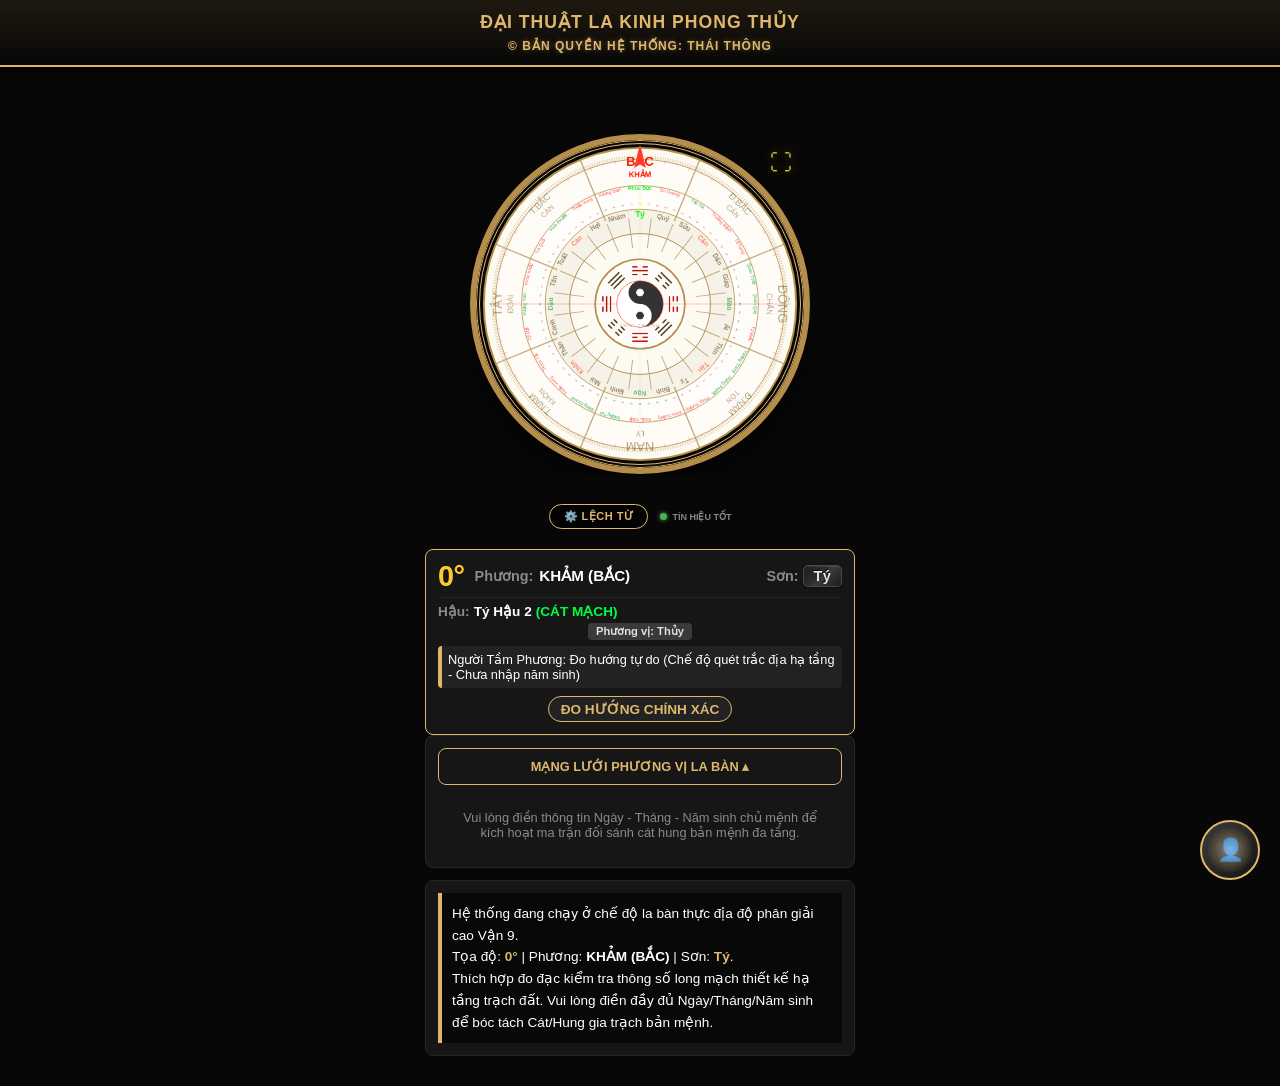
<file: index.html>
<!DOCTYPE html>
<html lang="vi">
<head>
  <meta charset="UTF-8">
  <meta name="viewport" content="width=device-width, initial-scale=1.0, maximum-scale=1.0, user-scalable=no">
  <title>Đại Thuật La Kinh Phong Thủy Tối Thượng - Thái Thông</title>
  <link rel="stylesheet" href="style.css">
  <!-- 1. ĐÂY LÀ DÒNG QUYẾT ĐỊNH: Nhuộm màu vàng cát cho cả Chrome (Android) và Safari (iOS) -->
  <meta name="theme-color" content="#dfb76c">
  <!-- Cấu hình hỗ trợ Web App -->
  <meta name="mobile-web-app-capable" content="yes">
  <meta name="apple-mobile-web-app-capable" content="yes">  
  <!-- 2. SỬA THÀNH DEFAULT: Để nội dung app nằm dưới thanh pin/giờ, hiển thị đúng màu theme-color -->
  <meta name="apple-mobile-web-app-status-bar-style" content="default">  
  <meta name="apple-mobile-web-app-title" content="La Bàn PT">
  <link rel="apple-touch-icon" href="icon-192.png">
</head>
<body>
<div class="header">
    <h1>ĐẠI THUẬT LA KINH PHONG THỦY</h1>
    <div class="header-copyright">&copy; BẢN QUYỀN HỆ THỐNG: THÁI THÔNG</div>
<div id="update-popup" style="display: none; position: fixed; top: 0; left: 0; width: 100%; height: 100%; background: rgba(0,0,0,0.7); z-index: 999999; justify-content: center; align-items: center;">
    <div style="background: #1a1a1a; padding: 25px; border-radius: 15px; text-align: center; color: #fff; width: 80%; max-width: 300px; border: 1px solid #dfb76c;">
        <div style="font-size: 40px; margin-bottom: 10px;">🚀</div>
        <h3 style="margin: 0 0 10px 0; color: #dfb76c;">Đã cập nhật bản mới!</h3>
        <p style="font-size: 0.9rem; color: #ccc;">Hệ thống vừa được nâng cấp để chạy mượt mà hơn.</p>
        <button onclick="window.location.reload()" style="background: #dfb76c; border: none; padding: 10px 20px; border-radius: 8px; font-weight: bold; cursor: pointer; margin-top: 15px; width: 100%;">TẢI LẠI NGAY</button>
    </div>
</div></div>
    <!-- Nút Cài Đặt PWA - Floating Action Button (Thẩm mỹ cao) -->
<button id="btn-install-pwa" class="pwa-fab-btn">
    <span class="pwa-fab-icon">📲</span>
    <span class="pwa-fab-text">Cài App</span>
</button>
<button id="btn-tong-luan" class="luangiai-fab-btn" onclick="toggleTongLuan()">
    <span class="pwa-fab-icon">🎯</span>
    <span class="pwa-fab-text">Luận Giải</span>
</button>
</div></div></div>
<div id="tongLuanOverlay" class="modal-overlay">
    <div class="luangiai-modal">
        <div id="tongLuanContent">
            </div>
        <button class="btn-close-modal" onclick="event.stopPropagation(); toggleTongLuan();">ĐÃ HIỂU MẬT PHÁP</button>
    </div>
</div>
<!-- CHỈ THAY THẾ ĐOẠN ĐẦU NÀY -->
<div id="mainPanelWrapper" class="initial-hidden" style="position: relative; border: 1px solid #333; background: #161616; padding: 15px; border-radius: 12px; margin: 10px auto; width: 90%; max-width: 500px;">
    
    <!-- Đổi onclick thành hàm mới smoothTogglePanelV9() và thêm hiệu ứng xoay mượt cho mũi tên -->
    <div id="toggleArrow" onclick="toggleMainPanelV10()" 
         style="position: absolute; bottom: 10px; left: 15px; cursor: pointer; color: #dfb76c; font-size: 16px; font-weight: bold; z-index: 100; padding: 5px; transition: transform 0.25s ease;">
        ▼
    </div>

    <div id="panelContent">

 <!-- Phần nhập liệu -->
<div class="user-input-panel">

    <!-- Hàng 1: Họ tên + Giới tính -->
    <div class="form-row">
        <div class="form-group" style="flex: 1.2;">
            <label>Họ tên chủ mệnh:</label>
            <input type="text" id="userName" value="Người Tầm Phương"
                   onfocus="if(this.value==='Người Tầm Phương') { this.value=''; this.style.color='#fff'; }"
                   onblur="if(this.value.trim()==='') { this.value='Người Tầm Phương'; this.style.color='#aaa'; }"
                   oninput="if(typeof debounceRecalculate==='function'){debounceRecalculate();}else{recalculateFate();}">
        </div>
        
<div class="form-group" style="flex: 0.8;">
    <label>Giới tính:</label>
    <div class="gender-toggle">
        <div id="gender-male" class="gender-option active" onclick="selectGender('male')">
          🧑‍ Nam Mạng
        </div>
        <div id="gender-female" class="gender-option" onclick="selectGender('female')">
            👩 Nữ Mạng
        </div>
    </div>
    <input type="hidden" id="gender" value="male">
</div></div>

    <!-- Hàng 2: Ngày tháng năm sinh -->
    <div class="form-row">
        <div class="form-group">
            <label>Ngày tháng năm sinh (Dương lịch):</label>
            <div class="date-input-container">
                <input type="text" id="birthDay" placeholder="DD" maxlength="2" inputmode="numeric" 
                       oninput="handleDateInput(this, 'birthMonth')" style="text-align: center;">
                <input type="text" id="birthMonth" placeholder="MM" maxlength="2" inputmode="numeric" 
                       oninput="handleDateInput(this, 'birthYear')" style="text-align: center;">
                <input type="text" id="birthYear" placeholder="YYYY" maxlength="4" inputmode="numeric" 
                       oninput="handleDateInput(this, null)" style="text-align: center;">
            </div>
        </div>
    </div>
<!-- Hàng 3: Năm Khảo Sát Thời Không -->
<div class="form-row" style="margin-top: 10px;">
    <div class="form-group" style="width: 100%;">
        <label style="color: #30d158; font-weight: bold;">Năm xem La bàn / Niên hạn:</label>
        <input type="text" id="surveyYear" placeholder="Để trống tự động lấy năm hiện hành" maxlength="4" inputmode="numeric"
               oninput="handleYearInput(this)"
               onkeydown="if(event.key === 'Enter') { this.blur(); }"
               onblur="this.blur()"
               style="text-align: center; background: #222; color: #30d158; border: 1px solid #30d158; padding: 10px; border-radius: 8px; width: 100%; box-sizing: border-box; font-size: 0.8rem; font-weight: bold; letter-spacing: 1px;">
    </div>
</div>
    <!-- Mục đích tầm phương vị -->
    <div class="form-group" style="margin-bottom: 12px;">
        <label style="display: block; font-size: 0.85rem; color: var(--gold); margin-bottom: 5px; font-weight: bold;">
            Mục đích tầm phương vị:
        </label>
        <div onclick="showPurposeModal()" class="purpose-btn" id="purpose-display">
            <span id="purpose-selected-text">-- Chọn mục đích tầm phương vị --</span>
            <span style="color:var(--gold); font-size:1.1rem;">›</span>
        </div>
        <input type="hidden" id="purpose" value="">
    </div>

    <!-- Nút hành động -->
    <div class="btn-action-row">
        <button class="btn-main" onclick="saveCurrentMember()">Lưu Tuổi</button>
        <button class="btn-reset" id="btnReset" onclick="clearAllData()">Làm mới</button>
    </div>
</div>
<!-- Saved list - Phiên bản nâng cấp -->
<div class="saved-list-panel" id="savedPanel" style="display: none; margin-top: 15px;">    
    <div class="saved-container" id="savedContainer"
         style="max-height: 380px; overflow-y: auto; padding-right: 8px;
                scrollbar-width: thin; scrollbar-color: #dfb76c #333;">
    </div>
    
    <!-- Thông báo khi trống -->
    <div id="emptySavedMessage" style="text-align: center; padding: 40px 20px; color: #666; display: none;">
        <p style="font-size: 1.4rem; margin-bottom: 8px;">📭</p>
        <p>Chưa có tuổi nào được lưu</p>
        <small style="color: #888;">Nhấn "Lưu Tuổi" để thêm vào danh sách</small>
    </div>
</div>

<!-- ICON CẨM NANG + ỦNG HỘ -->
<!-- Thay class và style để ép cứng trên 1 hàng duy nhất -->
<div class="button-row">    
    <div id="openGuideBtn" class="lk-guide-trigger-icon">
        🧭 Cẩm Nang
    </div>
    <div id="openScienceBtn" class="lk-guide-trigger-icon">
        🧬 Khoa Học
    </div>    
    <div id="openDonateBtn" class="lk-guide-trigger-icon">
        ❤️ Ủng hộ
    </div>
</div></div></div>
<!-- ====================== MODAL CẨM NANG ====================== -->
<div id="guideModal" class="lk-guide-modal">
    <div class="lk-guide-modal-content">
        <div class="lk-guide-modal-header">
            <h2 class="lk-guide-modal-title">🧭 CẨM NANG LA BÀN ĐA TẦNG</h2>
            <span class="lk-guide-close-btn" id="closeGuideBtn">&times;</span>
        </div>
        <div class="lk-guide-modal-body">
            <p class="lk-guide-intro">Chào mừng bạn đến với <strong>La Bàn Phong Thủy Đa Tầng</strong>. Khác với la bàn thông thường chỉ xem 8 hướng cơ bản, hệ thống này chia nhỏ không gian đến từng lớp cắt vi mô 5° kết hợp Bát Trạch, Thần Sát và Thời vận để tính toán độ chính xác tuyệt đối cho từng cá nhân.</p>

            <!-- PHẦN 1 -->
            <div class="lk-guide-card">
                <div class="lk-guide-card-title">👤 PHẦN 1: THÔNG TIN CHỦ MỆNH & MỤC ĐÍCH</div>
                <ul>
                    <li><strong>Ngày sinh & Giới tính:</strong> Ứng dụng dùng ngày Dương lịch để tự động quy đổi ra <strong>Năm Âm lịch (Can Chi) theo Lập Xuân</strong> để lập lá số Bát Trạch. <br><small><i>Ví dụ: Sinh ngày 22/01/1984 (chưa qua Lập Xuân), hệ thống sẽ tính bạn thuộc tuổi Quý Hợi 1983.</i></small></li>
                    <li><strong>Mục đích tầm phương vị:</strong> Cực kỳ quan trọng! Tùy vào việc chọn xây vị trí cát lành như "Bàn Thờ", "Giường Ngủ" hay uế tạp như "Bể Phốt / Nhà Vệ Sinh", hệ thống sẽ <strong>tự động đảo ngược thuật toán tính điểm</strong> để phù hợp thiết kế.</li>
                </ul>
            </div>

            <!-- PHẦN 2 -->
            <div class="lk-guide-card">
                <div class="lk-guide-card-title">🎯 PHẦN 2: GIẢI MÃ 4 VÒNG LA BÀN ĐA TẦNG</div>
                <p>Mặt la bàn mô phỏng cấu trúc thu nhỏ của một chiếc La bàn Phong thủy chuyên nghiệp từ ngoài vào trong:</p>
                <div class="lk-guide-badge-list">
                    <p>🔹 <strong>Vòng 8 Hướng (Bát Trạch):</strong> Bắc (Khảm), Nam (Ly)... chia vòng tròn thành 8 hướng lớn (Mỗi hướng 45°).</p>
                    <p>🔹 <strong>Vòng 24 Sơn:</strong> Mỗi hướng lớn chia làm 3 Sơn nhỏ (Mỗi Sơn 15°: Tý, Quý, Sửu, Cấn...) giúp định vị chi tiết phương vị.</p>
                    <p>🔹 <strong>Vòng 24 Thần Sát (Minh Châu):</strong> Cảnh báo cát hung mang tính "Sự kiện" (Phúc Đức, Ôn Hoàng, Tấn Tài...). Quay vào Ôn Hoàng dễ sinh bệnh tật, quay vào Tấn Tài dễ phát lộc.</p>
                    <p>🔹 <strong>Vòng 72 Hậu (Xuyên Sơn 72 Long):</strong> Tầng vi mô nhất! Mỗi Sơn (15°) chia làm 3 Hậu (Mỗi Hậu chỉ 5°: N1, N2, T1...). Giúp lọc chính xác tia năng lượng tốt hay mang sát khí để tránh hướng kim la bàn vào đó.</p>
                </div>
            </div>

            <!-- PHẦN 3 -->
            <div class="lk-guide-card">
                <div class="lk-guide-card-title">📊 PHẦN 3: ĐỌC HIỂU THÔNG SỐ HIỆN TẠI (GIỮA MÀN HÌNH)</div>
                <p>Khi bạn cầm điện thoại xoay trên thực địa, thông số sẽ nhảy liên tục theo thời gian thực:</p>
                <ul>
                    <li><strong>⚙️ Lệch Từ & Tín hiệu:</strong> Tự động bù trừ "Độ lệch từ thiên" (giữa Bắc từ trường và Bắc địa lý). Hãy đảm bảo "Tín hiệu tốt" (Tránh xa nam châm, kim loại).</li>
                    <li><strong>Độ số hiện tại:</strong> Ví dụ: <code>0° - Phương KHẢM (BẮC) - Sơn Tý</code>.</li>
                    <li><strong>72 Hậu:</strong> Ví dụ: <code>Tý Hậu 2 <span class="g-txt-green" style="color: #4caf50; font-weight:bold;">🟢 (Đại Cát)</span></code>. Báo hiệu hướng điện thoại đang chỉ vào cung 5 độ cực kỳ tốt lành.</li>
                    <li><strong>Phân tích Mệnh & Cung Phi:</strong> Đối chiếu "Bản Mệnh" (Ví dụ: Thổ) với "Hành của Phương Vị" (Ví dụ: Thủy) xem sinh khắc, kết hợp cùng Sao Cửu Tinh của năm để tính cát hung.</li>
                </ul>
            </div>

            <!-- PHẦN 4 -->
            <div class="lk-guide-cardHighlight">
                <div class="lk-guide-card-title" style="color: #ff3b30 !important;">🏆 PHẦN 4: DANH SÁCH GỢI Ý & LOGIC CHẤM ĐIỂM SỐ (PT)</div>
                <p>Đây là trái tim của hệ thống, tổng hợp hàng triệu phép tính để xếp hạng hướng tốt nhất ở trên cùng.</p>
                
                <div class="lk-guide-qa">
                    <strong style="color: #ff3b30;">❓ Tại sao có sự "ngược đời" giữa Điểm số (pt) và Chấm màu (🔴/🟢)?</strong>
                    <p>Có lúc bạn sẽ thấy: <span class="lk-guide-tag-red">ĐÔNG NAM ➔ 98pt 🔴</span> và <span class="lk-guide-tag-green">TÂY ➔ 23pt 🟢</span>. Đừng hoang mang, đây là sự thông minh của thuật toán:</p>
                    <ul>
                        <li><strong>Dấu Chấm (🔴/🟢):</strong> Đại diện cho bản chất gốc của vùng đất (🟢 Xanh là Đất Tốt như Sinh Khí, Diên Niên; 🔴 Đỏ là Đất Xấu như Tuyệt Mệnh, Ngũ Quỷ).</li>
                        <li><strong>Điểm số (pt):</strong> Thể hiện mức độ phù hợp với <strong>MỤC ĐÍCH</strong> của bạn!</li>
                    </ul>
                    <p>👉 <strong>Ví dụ bạn đặt Hầm Cầu / Bể Phốt / Nhà Vệ Sinh:</strong> Phong thủy bắt buộc <i>"Đồ dơ bẩn phải đặt ở chỗ Xấu để lấy độc trị độc"</i>. Do đó, cung Đông Nam (Đất Xấu 🔴) lại là nơi hoàn hảo nhất ➔ Hệ thống thưởng điểm lên <strong>98pt</strong> và gắn mác 👑 <b>TỌA HUNG TRẤN SÁT (ĐẮC VỊ)</b>.</p>
                    <p>Ngược lại, nếu đem đặt vào cung Tây (Đất Tốt 🟢), nó sẽ làm ô uế đất lành ➔ Hệ thống phạt điểm xuống còn <strong>23pt</strong> và cảnh báo ⚠️ <b>SAI VỊ: TỌA CÁT TIÊU HAO</b>.</p>
                    <p><strong>Tóm lại:</strong> Chỉ cần nhìn vào Điểm Số (pt). Điểm càng cao, chứng tỏ bạn đang đặt đúng đồ vật vào đúng chỗ!</p>
                </div>
                <p style="margin-top: 10px; font-size: 0.9rem;">📊 <strong>Phân Tích Sơn (Ví dụ: Thìn 35% • Tốn 33% • Tỵ 32%):</strong> Tỷ lệ % giúp bạn biết nên xoay la bàn lệch về Sơn nào trong hướng lớn để đón khí an toàn nhất.</p>
            </div>

<!-- PHẦN 5: BỘ NÃO THUẬT TOÁN ĐA TẦNG -->
<div class="lk-guide-card" style="border-left: 4px solid #00f2c9 !important; background: #1a1a1b !important;">
    <div class="lk-guide-card-title" style="color: #00f2c9 !important;">🧠 THUẬT TOÁN ĐIỂM TỔNG HỢP (PT)</div>    
    <p>Thuật toán vận hành như một <strong>Hệ thống Nhất Thể Đa Tầng lọc khí trường qua 3 màng lọc toán pháp từ Vĩ mô đến Vi cục (Bát Trạch 45° ➔ 24 Sơn 15° ➔ 72 Hậu 5°)</strong>. Hệ thống không chỉ đo đạc đại thể mà còn thẩm thấu từng rung động vi mô của long mạch thông qua các tầng số học phong thủy chuyên sâu:</p>
        
    <div class="lk-guide-formula">
        <div class="formula-title">THUẬT TOÁN TÍNH ĐIỂM TỔNG HỢP ĐA TẦNG (TỐI ƯU TOÀN DIỆN VẬN 9)</div>
        
        <div style="font-family: monospace; font-size: 1.1rem; text-align: center; padding: 15px; background: rgba(223, 183, 108, 0.1); border: 1px solid #dfb76c; border-radius: 8px; margin: 20px 0;">
            PT = [ ( BT<sub>Gốc</sub> + ΔH<sub>72</sub> ) x K<sub>Van</sub> - ΣΨ<sub>Sat</sub> ] x Γ<sub>Khai</sub>
        </div>

        <ul style="padding-left: 20px; line-height: 1.8; color: #e0e0e0;">
            <li><strong>BT<sub>Gốc</sub> (Điểm nền Đại cục & Trung cục):</strong> Trích xuất linh hoạt trực tiếp từ bản đồ 192 cặp tương tác giữa Mệnh Cung Phi và 24 Sơn vị (15°) trong Ma trận Bát Trạch Minh Châu.</li>
            <li><strong>ΔH<sub>72</sub> (Biên độ Mạch khí 72 Hậu):</strong> Tầng vi cục quản lý biên độ khí trường chính xác đến từng bước nhảy 5° (Ví dụ: Sự khác biệt từ mốc 95 điểm của Tý Hậu 1 sang mốc 45 điểm suy khí của Quý Hậu 1).</li>
            <li><strong>K<sub>Van</sub> (Trọng số Vận Tinh Huyền Không):</strong> Đòn bẩy thời vận dịch chuyển động bám sát Niên độ khảo sát, kích hoạt xung lực vượng khí tối đa cho đương vận Vận 9 (2024 - 2043).</li>
            <li><strong>ΣΨ<sub>Sat</sub> (Thần sát Lưu niên):</strong> Khấu trừ năng lượng chướng khí từ Ngũ Hoàng Đại Sát (trừ 28đ) và Thái Tuế đáo hướng (trừ 18đ) hàng năm (Hệ thống chỉ áp dụng hình phạt đối với Cát Cục nạp khí).</li>
            <li><strong>Γ<sub>Khai</sub> (Hệ số Thông Khí Khai Môn):</strong> "Vũ khí bí mật" - Tự động nhân hiệu ứng đòn bẩy phát triển 1.15 (tăng 15% năng lực nạp cát) khi các cấu trúc hạ tầng mở hướng (Cửa chính, Cổng) đặt đắc cách vào Sơn vị vượng khí.</li>
        </ul>

        <!-- ĐOẠN BỌC CHUYÊN SÂU ĐƯỢC THÊM VÀO ĐY ĐỂ TẠO ĐỘ TINH TẾ VÀ GỌN GÀNG -->
        <details style="margin: 15px 0; background: rgba(255, 255, 255, 0.03); border: 1px dashed rgba(0, 242, 201, 0.3); border-radius: 6px; padding: 10px;">
            <summary style="color: #00f2c9; font-weight: bold; cursor: pointer; outline: none; user-select: none;">
                🔍 Nghiên cứu chuyên sâu: Bản thể logic cốt tủy (Gốc vs Ngọn)
            </summary>
            <div style="margin-top: 12px; color: #d0d0d0; font-size: 0.95rem; line-height: 1.7; padding-left: 5px;">
                <p>Để vận hành thuật toán chính tông, toàn bộ phương trình toán học trên được phân định rạch ròi thành hai trục triết lý: <strong>Bất Biến (Gốc)</strong> và <strong>Khả Biến (Ngọn)</strong>.</p>
                
                <p style="margin-bottom: 5px;"><strong style="color: #dfb76c;">1. SIÊU GỐC NỀN TẢNG (Hòa hợp Nhân - Địa bất biến):</strong></p>
                <p style="margin-top: 0; padding-left: 15px;">Nằm trọn vẹn trong cụm ngoặc đơn <code>(BT<sub>Gốc</sub> + ΔH<sub>72</sub>)</code>. Đây là xương sống định hình khung điểm, kết hợp giữa <strong>Nhân mệnh</strong> (Ngày sinh Chu Mệnh tra ma trận 24 Sơn vị) và <strong>Địa mạch ngầm</strong> (Khí trường thấu địa 72 Hậu). Long mạch tốt sẽ gia cố sơn vượng, gặp trục Không Vong của địa mạch sẽ bẻ gãy điểm nền. Nếu không thiết lập được cụm Siêu Gốc này, mọi phép tính bọc ngoài đều vô giá trị.</p>
                
                <p style="margin-bottom: 5px;"><strong style="color: #00f2c9;">2. PHẦN NGỌN BIẾN THIÊN (Thiên thời, Thực địa & Công năng):</strong></p>
                <p style="margin-top: 0; padding-left: 15px;">Là các hệ số điều tiết chuyển động bên ngoài vòng ngoặc. <code>K<sub>Van</sub></code> đại diện cho dòng chảy <strong>Thiên khí</strong> theo thời gian (dịch chuyển tổng điểm theo từng vận); <code>ΣΨ<sub>Sat</sub></code> đại diện cho <strong>Địa thế thực tế</strong> (khấu trừ trực tiếp từ các lỗi sát khí ngoại cảnh); và <code>Γ<sub>Khai</sub></code> đại diện cho <strong>Ứng dụng công năng</strong> (nhân chuỗi vượng khí dựa theo cách con người phân phòng, mở hướng).</p>
                
                <div style="text-align: center; background: rgba(0,0,0,0.3); padding: 10px; border-radius: 6px; font-family: monospace; font-size: 0.85rem; border: 1px solid rgba(223, 183, 108, 0.2);">
                    [Mệnh × 24 Sơn] + [Mạch 72 Hậu] ➔ <span style="color:#dfb76c;">SIÊU GỐC CỐ ĐỊNH</span><br>
                    ⬇️<br>
                    × [Thiên Thời (K<sub>Van</sub>)] − [Địa Thế (ΣΨ<sub>Sat</sub>)] × [Công Năng (Γ<sub>Khai</sub>)] ➔ <span style="color:#00f2c9;">NGỌN BIẾN THIÊN</span>
                </div>
            </div>
        </details>

        <div style="margin-top: 15px; padding: 15px; background: rgba(0, 242, 201, 0.05); border-radius: 8px;">
            <small style="color: #00f2c9;">💡 Logic cốt lõi - Đảo chuyển Âm Dương (Tọa Hung Trấn Sát):</small><br>
            Hệ thống tự động nhận diện bản chất công năng hạ tầng. Đối với các khu vực uế tạp (Bếp, WC, Bể phốt, Nhà kho, Thùng rác), khi đặt đè đúng vào cung Hung Bát Trạch, điểm số sẽ tự động **Nghịch Đảo** để tôn vinh sự Đắc cách (Dùng hung trấn hung - Lấy độc trị độc). Biên độ biến thiên của 72 Hậu cũng được đảo dấu tương ứng để tối ưu hóa việc tiêu trừ tà khí.
        </div>
    </div>

    <p>Nó giống như quy trình tầm sư lập cực thực địa của bậc thầy địa lý: Không chỉ nhìn hình thế đại thể bên ngoài (Bát Trạch 45°) mà phải soi xét từng thớ đất để phân định ranh giới khí (24 Sơn 15°), lắng nghe hơi thở thấu địa của mạch khí (72 Hậu 5°) rồi mới định đoạt cát hung. Quy trình quét qua 3 màng lọc nghiêm ngặt:</p>
        
    <ul class="lk-guide-steps-list" style="color: #e0e0e0; line-height: 1.8;">
        <li>
            <strong>Màng lọc 1 - Bản Thể Địa Khí (Bát Trạch phối Ma trận Minh Châu 15°):</strong>
            Thuật toán bứt phá khỏi các con số tĩnh tù túng. Điểm số xuất phát được trích xuất trực tiếp từ bản đồ tương tác Mệnh x Sơn vị trong hệ thống dữ liệu lõi mà bạn đã xây dựng, đảm bảo giữ vững tính khách quan và bản chất khí trường lâu dài của trạch đất.
        </li>
        <li>
            <strong>Màng lọc 2 - Bộ não Điều Tiết Trấn Sát & Thiên Khí (Thời gian & Mục đích):</strong>
            Giải phóng trục thời gian cho la bàn số, tự động tính toán Vận Tinh dịch chuyển linh hoạt theo từng năm khảo sát thay vì lấy năm tĩnh máy tính. Đồng thời kích hoạt cơ chế đảo chiều mục đích sử dụng: 
            <br>🔸 Hạng mục nạp cát (Cửa, Cổng, Bàn thờ, Giường ngủ) cần đặt cung Cát hướng Cát để đón sinh khí vượng và kích hoạt hệ số thông khí Khai.
            <br>🔸 Hạng mục xả uế (WC, Bể phốt, Thùng rác) cần đặt đè lên cung Hung để đạt cách cục <strong>Tọa Hung Trấn Sát</strong>, nâng tầm điểm số lên mức Đắc cách và bảo vệ mạch điểm không bị phạt trừ bởi Sát tinh lưu niên (lấy độc trị độc).
        </li>
        <li>
            <strong>Màng lọc 3 - Tuyệt Lộ Tử Huyệt & Thần Sát (Không Vong & Thiên Tai):</strong>
            Rà quét các lỗi phong thủy sát phạt nguy hiểm bậc nhất trên đồ hình la bàn:
            <br>🔥 <b>Ngũ Hoàng Đại Sát & Lưu Niên Thần Sát:</b> Quét trục quay thiên văn hàng năm, tự động phạt trừ thẳng 28 điểm nếu hướng nạp cát phạm Ngũ Hoàng, trừ 18 điểm nếu phạm các hung tinh sát khí khác.
            <br>🚫 <b>Đại Không Vong & Tiểu Không Vong:</b> Trục ranh giới tử thần giao thoa hỗn loạn giữa các khí trường đại cục. Nếu tiệm cận luồng khí hỗn loạn của <b>Đại Không Vong</b>, hệ thống kích hoạt chế độ ngắt tối cao, <strong>bẻ gãy toàn bộ cách cục tốt, hạ sập điểm về cố định 12 điểm (Đại Hung)</strong> để phát cảnh báo nguy hiểm. Nếu dính <b>Tiểu Không Vong</b>, mạch khí suy giảm, khấu trừ 22 điểm vào mạch nạp khí.
        </li>
    </ul>
</div>

            <!-- PHẦN 6: VÍ DỤ GIƯỜNG NGỦ -->
            <div class="lk-guide-card">
                <div class="lk-guide-card-title">🛏️ ĐỐI VỚI GIƯỜNG NGỦ: THÊM SƠN VÀ HẬU CÓ THỪA THÃI?</div>
                <p><strong>KHÔNG HỀ THỪA!</strong> Đối với giường ngủ (Sàng vị) hay Bàn thờ, thêm Sơn và Hậu là <strong>TỐI CẦN THIẾT</strong> để tránh hiện tượng <strong>"Tuyệt mệnh trong Sinh khí"</strong>.</p>
                <p>👉 <b>Ví tế thực tế:</b> Một người cung Cấn chọn hướng Tây Nam (Sinh Khí) để đặt đầu giường. Theo Bát Trạch thông thường, góc này là 100 điểm, quá đẹp! Nhưng hướng Tây Nam rộng tới 45°, bao gồm 3 Sơn nhỏ: Mùi - Khôn - Thân.</p>
                <ul>
                    <li>Nếu đặt giường lệch vào <strong>Sơn Mùi:</strong> Dính ngay thần sát <span class="lk-guide-tag-red">Trường Bệnh / Cô Quả</span>. Hậu quả: Ngủ ở hướng Sinh Khí tốt lành nhưng sáng dậy vẫn đau đầu, bóng đè, gia đạo lạnh nhạt.</li>
                    <li>Nếu đặt giường lệch vào <strong>Sơn Thân:</strong> Dính ngay thần sát <span class="lk-guide-tag-green">Quan Quý / Vinh Phước</span>. Hậu quả: Ngủ ngon, tinh thần minh mẫn, công việc thăng tiến vượt bậc.</li>
                </ul>
                <p>💡 <b>Kết luận:</b> Bát Trạch giúp bạn chọn đúng cái Phòng ngủ (Vùng không gian lớn), còn 24 Sơn và 72 Hậu mới là thứ giúp định vị chính xác **tọa độ đặt Gối nằm** để tránh tia sát khí vi mô dưới lòng đất.</p>
            </div>

            <!-- PHẦN 7: PHÂN TÍCH CHUYÊN SÂU -->
            <div class="lk-guide-card">
                <div class="lk-guide-card-title">🔍 PHẦN 5: PHÂN TÍCH CHUYÊN SÂU (DÀNH CHO CHUYÊN GIA)</div>
                <p>Nếu cuộn xuống dưới cùng, hệ thống cung cấp các cảnh báo chiều sâu vĩ mô:</p>
                <ul>
                    <li><strong>Thần Sát Độ Số:</strong> Cảnh báo vi mô. Dù hướng lớn có tốt, nhưng nếu xoay nhầm vào tia "Cô Quả" hay "Tự Diệu", ứng dụng sẽ cảnh báo đỏ để bạn nhích nhẹ điện thoại sang góc khác.</li>
                    <li><strong>Vận Hạn Cửu Tinh:</strong> Cảnh báo nếu hướng nhà năm nay có Sao Xấu (Thái Tuế, Ngũ Hoàng, Nhị Hắc) bay đến kèm cách hóa giải cụ thể (chuông gió, tỳ hưu...).</li>
                    <li><strong>Huyền Không Đại Vận 9 (2024 - 2043):</strong> Cho biết hướng này có hợp với dòng chảy năng lượng vĩ mô của trời đất trong chu kỳ 20 năm hiện tại hay không.</li>
                </ul>
            </div>

            <!-- LỜI KHUYÊN -->
            <div class="lk-guide-card" style="border-left: 4px solid #fac123 !important; background: #2c2514 !important;">
                <div class="lk-guide-card-title" style="color: #fac123 !important;">💡 LỜI KHUYÊN TỪ CHUYÊN GIA</div>
                <ul>
                    <li><strong>Khi chọn hướng Nhà, hướng Cổng (Công trình lớn):</strong> Bắt buộc phải chọn hướng có Điểm Tổng Hợp trên 80pt và ưu tiên Bát Trạch (Chấm màu) phải chuẩn xanh 🟢 để lấy cái Khí tổng thể tốt cho cả nhà.</li>
                    <li><strong>Khi đặt Giường Ngủ, Bàn Thờ, Két Sắt (Vật dụng nhỏ):</strong> Bát Trạch chỉ cần không phạm đại hung, nhưng <strong>Điểm số pt phải thật cao</strong>. Vì vị trí nhỏ cần sự chính xác tuyệt đối của Sơn vị và Thần sát để bảo vệ trường năng lượng trực tiếp khi sử dụng.</li>
                </ul>
            </div>

            <!-- 3 BƯỚC -->
            <div class="lk-guide-card" style="border-left: 4px solid #28a745 !important; background: #142518 !important;">
                <div class="lk-guide-card-title" style="color: #28a745 !important;">📝 3 BƯỚC SỬ DỤNG NHANH CHÓNG</div>
                <ol style="margin: 0; padding-left: 20px; line-height: 1.6;">
                    <li><strong>Khởi tạo:</strong> Nhập đúng năm sinh và Mục đích thiết lập (Bàn thờ, két sắt hay Nhà vệ sinh...).</li>
                    <li><strong>Chọn Hướng Điểm Cao:</strong> Cuộn xuống danh sách, chọn hướng có Điểm số (pt) cao nhất ở trên cùng và bấm vào "Xoay thử".</li>
                    <li><strong>Chốt Tọa Độ:</strong> Cầm điện thoại ra thực địa, xoay người cho kim la bàn khớp với độ số vừa chọn. Kiểm tra dòng "Thần Sát / Hậu" ở giữa màn hình báo Xanh (🟢) là cắm mốc hoàn thành!</li>
                </ol>
        </div>
    </div>
</div></div>
<!-- =========================================================================
     🔮 MODAL ĐẠI LUẬN SỐ MỆNH TOÀN DIỆN & TRẬN ĐỒ XOAY CHUYỂN VẬN MỆNH
     ========================================================================= -->
<div id="donateModal" class="lk-guide-modal" style="display: none;">
    <div class="lk-guide-modal-content" style="max-width: 500px; height: auto; padding: 25px; border: 1px solid rgba(223, 183, 108, 0.3); background: #121212; box-shadow: 0 10px 30px rgba(0,0,0,0.8);">
        
        <div class="lk-guide-modal-header" style="border-bottom: 1px solid rgba(223, 183, 108, 0.2); padding-bottom: 12px;">
            <h2 class="lk-guide-modal-title" style="color: #dfb76c; font-size: 1.1rem; text-align: center; letter-spacing: 1px; width: 100%;">
                🔮 ĐẠI LUẬN SỐ MỆNH TOÀN DIỆN & TRẬN ĐỒ XOAY CHUYỂN VẬN MỆNH </br>(Hợp nhất 16 Đại Thuật: Đông Tây Hợp Bích)
            </h2>
            <span class="lk-guide-close-btn" id="closeDonateBtn" style="cursor: pointer; font-size: 24px; color: #aaa;">&times;</span>
        </div>

        <div class="luanmenh-form-body" style="padding: 15px 0; color: #e0e0e0; font-size: 0.88rem; line-height: 1.6; max-height: 65vh; overflow-y: auto;">
            
            <!-- Khối thông điệp dẫn dắt chuyên sâu -->
            <div style="background: rgba(223, 183, 108, 0.05); border-left: 3px solid #dfb76c; padding: 12px; border-radius: 4px; margin-bottom: 15px;">
                <b style="color: #dfb76c;">⚠️ Yêu cầu để Luận Mệnh chính xác:</b> Cần thực hiện cung cấp thông tin đúng và đủ theo quy chuẩn thiên văn số học dưới đây (Đặc biệt quan trọng <b>Ngày tháng năm sinh</b> và <b>Giờ sinh</b>).
            </div>

            <!-- Khối nội dung hướng dẫn nhập liệu bài bản -->
            <div style="margin-bottom: 15px;">
                <b style="color: #ffca28; display: block; margin-bottom: 5px;">📋 THÔNG TIN ĐẦU VÀO (Bắt buộc)</b>
                <ul style="list-style-type: none; padding-left: 0; margin: 0;">
                    <li style="margin-bottom: 8px; padding-left: 15px; text-indent: -15px;">
                        📌 <b>Khách hàng chính:</b> Họ tên + Ngày tháng năm sinh (Ghi rõ Dương/Âm) + Giờ sinh chính xác.
                    </li>
                    <li style="margin-bottom: 8px; padding-left: 15px; text-indent: -15px;">
                        👥 <b>Gia đạo (Chồng/Vợ/Con cái):</b> Họ tên + Ngày tháng năm sinh (Chỉ cần ngày tháng năm, có giờ càng tốt. Nếu không có giờ sinh và không có ảnh, hệ thống tự động dùng Tử Bình 3 trụ và Thần Số Học để bóc tách. Nếu khách cung cấp kèm ảnh người thân, lập tức kết hợp thêm Nhân Tướng và Chỉ Tay để luận đoạt).
                    </li>
                    <li style="margin-bottom: 8px; padding-left: 15px; text-indent: -15px;">
                        📸 <b>Hình ảnh (Cực nét - Ánh sáng tự nhiên):</b> Lòng bàn tay (Trái/Phải không gồng), Mu bàn tay & Móng tay, Kẽ ngón tay khép kín, Ảnh chân dung thẳng diện không app.
                    </li>
                    <li style="margin-bottom: 8px; padding-left: 15px; text-indent: -15px;">
                        ⚫ <b>Hệ thống nốt ruồi (Điểm huyệt):</b> Vị trí nốt ruồi lạ trên mặt, cổ, tay.
                    </li>
                    <li style="margin-bottom: 8px; padding-left: 15px; text-indent: -15px;">
                        🎯 <b>Sự vụ quan tâm:</b> Tương lai sau này, con cái gia đạo, tình duyên...sự nghiệp...? 
                    </li>
					<li style="margin-bottom: 8px; padding-left: 15px; text-indent: -15px;">
                    <b>[GIẢI MÃ THẾ CỤC & NHÂN TÂM]</b><br>
                       Đừng để sự hoang mang dẫn lối. Tôi giúp bạn dùng <b>Kỳ Môn Độn Giáp</b> để nhìn rõ thời vận, dùng <b>Lục Hào</b> để soi thấu đối phương. Mọi tranh chấp, kiện tụng hay những quyết định sự nghiệp đều cần một góc nhìn chiến lược.<br>
                      <b>Bạn đang đối mặt với điều gì?</b><br>
                     - <b>Công việc/Sự nghiệp:</b> Hiện tại bạn đang đứng ở đâu?<br>
                     - <b>Vướng mắc hiện tại:</b> Một câu hỏi duy nhất khiến bạn trăn trở nhất là gì? (Tôi sẽ giúp bạn dùng thuật để tìm ra điểm tháo gỡ).
                   </li>      
                </ul>
            </div>

            <!-- Đường chia cắt phong thủy -->
            <div style="border-top: 1px dashed rgba(255,255,255,0.1); margin: 20px 0;"></div>

            <!-- Khối thông tin Donate & Email liên hệ chuyển dịch -->
            <div style="text-align: center; background: rgba(0,0,0,0.2); padding: 15px; border-radius: 8px;">
                <img src="ungho.png" alt="QR Donate" style="width: 100%; max-width: 240px; border-radius: 12px; box-shadow: 0 4px 15px rgba(0,0,0,0.6); margin-bottom: 12px;">
                
                <p style="margin: 5px 0; color: #dfb76c; font-weight: 900; letter-spacing: 0.5px; font-size: 1rem;">NGUYEN NGOC THAI THONG</p>
                <p style="margin: 4px 0; color: #fff; font-family: monospace; font-size: 0.95rem;">9898661918 • Vietcombank</p>
                <p style="margin: 10px 0 5px; color: #aaa; font-size: 0.8rem;">Quét mã QR để ủng hộ kinh phí duy trì dự án La Bàn Phong Thủy Số.</p>
                
                <!-- Khối Email liên hệ tối cao -->
                <div style="margin-top: 15px; padding-top: 12px; border-top: 1px solid rgba(223,183,108,0.15);">
                    <small style="color: #666; display: block; margin-bottom: 2px;">📬 Gửi bộ hồ sơ thông tin đầu vào về hòm thư:</small>
                    <a href="mailto:ThaiThongsj@gmail.com" style="color: #30d158; text-decoration: none; font-weight: bold; font-size: 0.9rem; letter-spacing: 0.5px; display: inline-flex; align-items: center; gap: 5px;">
                        📧 ThaiThongsj@gmail.com
                    </a>
                </div>
            </div>

        </div>
        
        <!-- Nút đóng lệnh chân phương dưới đáy -->
        <div style="margin-top: 15px; text-align: center;">
            <button id="btnUnderstandMap" 
        onclick="event.stopPropagation(); document.getElementById('donateModal').style.display = 'none';" 
        style="background: linear-gradient(135deg, #dfb76c, #b38938); color: #000; border: none; padding: 10px 24px; font-weight: bold; border-radius: 20px; cursor: pointer; font-size: 0.8rem; letter-spacing: 1px; width: 100%; transition: all 0.3s;">
    ĐÃ HIỂU MẬT PHÁP KHỞI VẬN
</button>
        </div>

    </div>
</div>

<div id="compass-wrapper-origin">
<div class="compass-container" style="position: relative; width: 340px; height: 340px; margin: 45px auto 20px; ...">
<div onclick="toggleFullScreenMode()" class="fs-icon">⛶</div>
<div class="compass-container" style="position: relative; width: 340px; height: 340px; margin: 20px auto; background: #1a1a1a; border-radius: 50%; box-shadow: 0 12px 35px rgba(0,0,0,0.5); border: 6px solid #b58e4b; overflow: hidden; color-scheme: light !important;">

<!-- Đường dọc -->
<div class="cross-line-v" style="
  position: absolute; 
  width: 1px; 
  height: 92%; 
  left: 50%; 
  top: 4%; 
  background: rgba(255, 59, 48, 0.28); 
  z-index: 8; 
  pointer-events: none; 
  transform: translateX(-50%);
  /* Cắt bỏ đoạn giữa (từ 43% đến 57%) */
  clip-path: polygon(0% 0%, 100% 0%, 100% 43%, 0% 43%, 0% 57%, 100% 57%, 100% 100%, 0% 100%);
"></div>

<!-- Đường ngang -->
<div class="cross-line-h" style="
  position: absolute; 
  height: 1px; 
  width: 92%; 
  top: 50%; 
  left: 4%; 
  background: rgba(255, 59, 48, 0.28); 
  z-index: 8; 
  pointer-events: none; 
  transform: translateY(-50%);
  /* Cắt bỏ đoạn giữa (từ 43% đến 57%) */
  clip-path: polygon(0% 0%, 43% 0%, 43% 100%, 57% 100%, 57% 0%, 100% 0%, 100% 100%, 0% 100%);
"></div>

  <div class="north-pointer" style="
  position: absolute; 
  top: 4px; 
  left: 50%; 
  transform: translateX(-50%); 
  width: 12px; 
  height: 24px; 
  background: #ff3b30; 
  z-index: 12; 
  pointer-events: none;
  /* Cắt hình mũi tên thon gọn */
  clip-path: polygon(50% 0%, 100% 100%, 50% 85%, 0% 100%);
  /* Hiệu ứng Neon */
  box-shadow: 0 0 10px #ff3b30, 0 0 20px #ff3b30;
"></div>

  <div id="needle" style="display: none;"></div>
  <div id="ghostNeedle" class="ghost-needle" style="display: none;"></div>
  


  <div class="compass-dial" id="compass" style="position: absolute; width: 100%; height: 100%; top: 0; left: 0; transform-origin: center center; transition: transform 0.1s ease-out;">
    <svg viewBox="0 0 500 500" style="position: absolute; width: 100%; height: 100%; top: 0; left: 0; z-index: 1; color-scheme: light !important; background: transparent;">
      
      <circle cx="250" cy="250" r="244" fill="#fdfaf2" stroke="#b58e4b" stroke-width="3" style="mix-blend-mode: normal !important;" />
      <circle cx="250" cy="250" r="226" fill="#fffcf7" stroke="#b58e4b" stroke-width="1.2" style="mix-blend-mode: normal !important;" />
      <circle cx="250" cy="250" r="185" fill="#fffdfa" stroke="#b58e4b" stroke-width="1.2" style="mix-blend-mode: normal !important;" />
	  <g id="batTrachBackgroundRing" style="mix-blend-mode: normal !important;"></g>
      <circle cx="250" cy="250" r="148" fill="#f7f2e8" stroke="#b58e4b" stroke-width="1.2" style="mix-blend-mode: normal !important;" />
      <circle cx="250" cy="250" r="110" fill="#fdfaf2" stroke="#b58e4b" stroke-width="1.5" style="mix-blend-mode: normal !important;" />
      <circle cx="250" cy="250" r="70" fill="#fffdfa" stroke="#b58e4b" stroke-width="2.5" style="mix-blend-mode: normal !important;" />

      <g stroke="rgba(181, 142, 75, 0.6)" stroke-width="1" id="vachDoRing"></g>

      <g stroke="#b58e4b" stroke-width="1.8" opacity="0.85">
        <line x1="250" y1="6" x2="250" y2="110" transform="rotate(22.5, 250, 250)" />
        <line x1="250" y1="6" x2="250" y2="110" transform="rotate(67.5, 250, 250)" />
        <line x1="250" y1="6" x2="250" y2="110" transform="rotate(112.5, 250, 250)" />
        <line x1="250" y1="6" x2="250" y2="110" transform="rotate(157.5, 250, 250)" />
        <line x1="250" y1="6" x2="250" y2="110" transform="rotate(202.5, 250, 250)" />
        <line x1="250" y1="6" x2="250" y2="110" transform="rotate(247.5, 250, 250)" />
        <line x1="250" y1="6" x2="250" y2="110" transform="rotate(292.5, 250, 250)" />
        <line x1="250" y1="6" x2="250" y2="110" transform="rotate(337.5, 250, 250)" />
      </g>

      <g stroke="rgba(181, 142, 75, 0.7)" stroke-width="1.5" id="khe24SonRing"></g>

      <g id="sonRingSvg"></g>
      <g id="phucDucRingSvg"></g>
      <g id="hau72RingSvg"></g>
      <g id="tamBatQuaiMau" style="mix-blend-mode: normal !important;">
  <!-- Vòng tròn nền -->
  <circle cx="250" cy="250" r="36" fill="#fff" stroke="#ff3b30" stroke-width="1.5" />
  
  <!-- Nửa ĐEN (Phía trên/Phải) -->
  <path d="M250,214 A36,36 0 0,1 250,286 A18,18 0 0,0 250,250 A18,18 0 0,1 250,214" fill="#333" />
  
  <!-- Nửa TRẮNG (Phía dưới/Trái) -->
  <path d="M250,286 A36,36 0 0,1 250,214 A18,18 0 0,0 250,250 A18,18 0 0,1 250,286" fill="#fff" />
  
  <!-- Mắt (Đảm bảo nằm đúng vị trí trong vùng của nó) -->
  <circle cx="250" cy="232" r="6" fill="#fff" /> <!-- Mắt trắng nằm trong nền Đen -->
  <circle cx="250" cy="268" r="6" fill="#333" />  <!-- Mắt đen nằm trong nền Trắng -->
</g>

      <g stroke-width="2.2" fill="none" stroke-linecap="square" style="mix-blend-mode: normal !important;">
        <g transform="rotate(0, 250, 250)" stroke="#c01108">
          <line x1="239" y1="192" x2="245" y2="192" /><line x1="255" y1="192" x2="261" y2="192" />
          <line x1="239" y1="198" x2="261" y2="198" />
          <line x1="239" y1="204" x2="245" y2="204" /><line x1="255" y1="204" x2="261" y2="204" />
        </g>
        <g transform="rotate(45, 250, 250)" stroke="#4a320c">
          <line x1="239" y1="192" x2="261" y2="192" />
          <line x1="239" y1="198" x2="245" y2="198" /><line x1="255" y1="198" x2="261" y2="198" />
          <line x1="239" y1="204" x2="245" y2="204" /><line x1="255" y1="204" x2="261" y2="204" />
        </g>
        <g transform="rotate(90, 250, 250)" stroke="#c01108">
          <line x1="239" y1="192" x2="245" y2="192" /><line x1="255" y1="192" x2="261" y2="192" />
          <line x1="239" y1="198" x2="245" y2="198" /><line x1="255" y1="198" x2="261" y2="198" />
          <line x1="239" y1="204" x2="261" y2="204" />
        </g>
        <g transform="rotate(135, 250, 250)" stroke="#4a320c">
          <line x1="239" y1="192" x2="261" y2="192" />
          <line x1="239" y1="198" x2="261" y2="198" />
          <line x1="239" y1="204" x2="245" y2="204" /><line x1="255" y1="204" x2="261" y2="204" />
        </g>
        <g transform="rotate(180, 250, 250)" stroke="#c01108">
          <line x1="239" y1="192" x2="261" y2="192" />
          <line x1="239" y1="198" x2="245" y2="198" /><line x1="255" y1="198" x2="261" y2="198" />
          <line x1="239" y1="204" x2="261" y2="204" />
        </g>
        <g transform="rotate(225, 250, 250)" stroke="#4a320c">
          <line x1="239" y1="192" x2="245" y2="192" /><line x1="255" y1="192" x2="261" y2="192" />
          <line x1="239" y1="198" x2="245" y2="198" /><line x1="255" y1="198" x2="261" y2="198" />
          <line x1="239" y1="204" x2="245" y2="204" /><line x1="255" y1="204" x2="261" y2="204" />
        </g>
        <g transform="rotate(270, 250, 250)" stroke="#c01108">
          <line x1="239" y1="192" x2="245" y2="192" /><line x1="255" y1="192" x2="261" y2="192" />
          <line x1="239" y1="198" x2="261" y2="198" />
          <line x1="239" y1="204" x2="261" y2="204" />
        </g>
        <g transform="rotate(315, 250, 250)" stroke="#4a320c">
          <line x1="239" y1="192" x2="261" y2="192" />
          <line x1="239" y1="198" x2="261" y2="198" />
          <line x1="239" y1="204" x2="261" y2="204" />
        </g>
      </g>

      <g font-family="sans-serif" text-anchor="middle" id="chuHuongLonG">
        <g font-weight="900" font-size="20">
          <text x="250" y="34" fill="#ff3b30" data-goc="0">BẮC</text>
          <text x="250" y="52" font-size="12" font-weight="bold" fill="#ff3b30" data-goc="0">KHẢM</text>
          
          <text x="250" y="34" fill="#ff3b30" transform="rotate(180, 250, 250)" data-goc="180">NAM</text>
          <text x="250" y="52" font-size="12" font-weight="bold" fill="#ff3b30" transform="rotate(180, 250, 250)" data-goc="180">LY</text>
          
          <text x="250" y="34" fill="#00a525" transform="rotate(90, 250, 250)" data-goc="90">ĐÔNG</text>
          <text x="250" y="52" font-size="12" font-weight="bold" fill="#00a525" transform="rotate(90, 250, 250)" data-goc="90">CHẤN</text>
          
          <text x="250" y="34" fill="#00a525" transform="rotate(270, 250, 250)" data-goc="270">TÂY</text>
          <text x="250" y="52" font-size="12" font-weight="bold" fill="#00a525" transform="rotate(270, 250, 250)" data-goc="270">ĐOÀI</text>
        </g>
        
        <g font-weight="800" font-size="14" fill="#6b4e18">
          <text x="250" y="34" transform="rotate(45, 250, 250)" data-goc="45">Đ.BẮC</text>
          <text x="250" y="49" font-size="11" font-weight="bold" transform="rotate(45, 250, 250)" data-goc="45">CẤN</text>
          
          <text x="250" y="34" transform="rotate(135, 250, 250)" data-goc="135">Đ.NAM</text>
          <text x="250" y="49" font-size="11" font-weight="bold" transform="rotate(135, 250, 250)" data-goc="135">TỐN</text>
          
          <text x="250" y="34" transform="rotate(225, 250, 250)" data-goc="225">T.NAM</text>
          <text x="250" y="49" font-size="11" font-weight="bold" transform="rotate(225, 250, 250)" data-goc="225">KHÔN</text>
          
          <text x="250" y="34" transform="rotate(315, 250, 250)" data-goc="315">T.BẮC</text>
          <text x="250" y="49" font-size="11" font-weight="bold" transform="rotate(315, 250, 250)" data-goc="315">CÀN</text>
        </g>
      </g>

      <text x="250" y="286" font-family="sans-serif" font-size="8" font-weight="bold" fill="rgba(181, 142, 75, 0.45)" text-anchor="middle" letter-spacing="1.5">THÁI THÔNG</text>
    </svg>
    <div id="sonRing" style="display: none;"></div>
  </div>
</div>
</div>
</div>
<div style="text-align: right; padding: 0 15px; margin-top: 10px; box-sizing: border-box; display: flex; justify-content: flex-end; align-items: center;">
    
    <button onclick="toggleDeclinationPanel(true)" style="background: rgba(0, 0, 0, 0.6); border: 1px solid #dfb76c; color: #dfb76c; border-radius: 20px; font-size: 11px; padding: 5px 14px; cursor: pointer; font-weight: bold; letter-spacing: 0.5px; transition: all 0.2s ease; margin-right: 12px;">
        ⚙️ LỆCH TỪ
    </button>

    <div id="magnetic-status" style="display: inline-flex; align-items: center;">
        <span id="accuracy-dot" style="width: 7px; height: 7px; background: #4caf50; border-radius: 50%; margin-right: 5px; box-shadow: 0 0 4px #4caf50;"></span>
        <span id="accuracy-text" style="font-size: 9px; color: #888; font-weight: bold; text-transform: uppercase;">Tín hiệu tốt</span>
    </div>
</div>

<div id="declination-modal" style="display: none; position: fixed; top: 0; left: 0; width: 100%; height: 100%; background: rgba(0, 0, 0, 0.85); backdrop-filter: blur(6px); -webkit-backdrop-filter: blur(6px); z-index: 1000000; justify-content: center; align-items: center; padding: 15px; box-sizing: border-box;" onclick="if(event.target === this) toggleDeclinationPanel(false)">
    <div style="width: 100%; max-width: 310px; background: #141414; border: 1px solid #dfb76c; border-radius: 16px; padding: 20px; box-shadow: 0 15px 40px rgba(0, 0, 0, 0.6); position: relative; box-sizing: border-box;">
        
        <div style="text-align: center; margin-bottom: 18px; box-sizing: border-box;">
            <div style="font-size: 1.6rem; margin-bottom: 4px;">🧭</div>
            <strong style="color: #dfb76c; font-size: 1.05rem; text-transform: uppercase; letter-spacing: 0.5px; display: block;">Hiệu Chỉnh Lệch Từ</strong>
        </div>

        <div style="background: rgba(255, 255, 255, 0.04); padding: 12px; border-radius: 10px; margin-bottom: 14px; box-sizing: border-box;">
            <div style="display: flex; align-items: center; justify-content: center; background: #000; padding: 8px 12px; border-radius: 8px; border: 1px solid #2d2d2d; box-sizing: border-box;">
                <input type="text" id="declination-input" value="0" 
                    inputmode="text" placeholder="0.0"
                    style="width: 100%; background: transparent; color: #fff; border: none; text-align: center; font-size: 1.6rem; font-weight: bold; outline: none; padding: 0; margin: 0; box-sizing: border-box;">
                <span style="color: #dfb76c; font-weight: bold; font-size: 1.3rem; margin-left: 4px; user-select: none;">°</span>
            </div>
            <div style="margin: 10px 0; text-align: center;">
                <label style="color: #dfb76c; font-size: 10px; font-weight: bold; cursor: pointer; display: flex; justify-content: center; align-items: center; gap: 8px;">
                    <input type="checkbox" id="save-toggle" checked 
                           style="accent-color: #dfb76c; width: 11px; height: 11px;">
                    GHI NHỚ ĐỘ LỆCH TỪ NÀY
                </label>
            </div>
            <p style="color: #777; font-size: 9.5px; text-align: center; margin: 6px 0 0 0; font-weight: 500; letter-spacing: 0.2px;">(Dương: Đông +, Âm: Tây -)</p>
        </div>
  
        <button id="auto-detect-btn" onclick="autoDetectDeclination(event)" 
                style="width: 100%; padding: 12px; background: #dfb76c; color: #000; border: none; border-radius: 8px; cursor: pointer; font-weight: bold; font-size: 0.85rem; margin-bottom: 16px; box-sizing: border-box; transition: opacity 0.2s; text-transform: uppercase; letter-spacing: 0.3px;">
            🛰️ TỰ ĐỘNG XÁC ĐỊNH
        </button>

        <div style="border-top: 1px solid #2a2a2a; padding-top: 14px; margin-top: 4px; box-sizing: border-box;">
            <p style="color: #dfb76c; font-size: 10px; font-weight: bold; margin: 0 0 10px 0; text-align: center; opacity: 0.9; letter-spacing: 0.5px; text-transform: uppercase;">Xem Từ Xa (Nhập Tọa Độ Đất)</p>
            
            <div style="display: flex; gap: 8px; margin-bottom: 8px; box-sizing: border-box;">
                <div style="flex: 1; box-sizing: border-box;">
                    <input type="text" id="remote-lat" placeholder="Vĩ độ" inputmode="text" 
                        style="width: 100%; background: #000; color: #fff; border: 1px solid #2d2d2d; padding: 9px 4px; text-align: center; border-radius: 6px; font-size: 0.85rem; outline: none; box-sizing: border-box;">
                </div>
                <div style="flex: 1; box-sizing: border-box;">
                    <input type="text" id="remote-lon" placeholder="Kinh độ" inputmode="text" 
                        style="width: 100%; background: #000; color: #fff; border: 1px solid #2d2d2d; padding: 9px 4px; text-align: center; border-radius: 6px; font-size: 0.85rem; outline: none; box-sizing: border-box;">
                </div>
            </div>

            <div style="margin-bottom: 6px; box-sizing: border-box;">
                <input type="text" id="address-lookup" placeholder="Hoặc gõ địa danh (Hà Nội, New York...)" inputmode="text"
                    style="width: 100%; background: #000; color: #fff; border: 1px solid #2d2d2d; padding: 9px 10px; text-align: center; border-radius: 6px; font-size: 0.82rem; outline: none; box-sizing: border-box;">
            </div>
            <button type="button" id="lookupLocation" onclick="getLocationFromAddress()" 
                style="width: 100%; padding: 8px; background: rgba(223, 183, 108, 0.08); color: #dfb76c; border: 1px dashed #dfb76c; border-radius: 6px; cursor: pointer; font-weight: bold; font-size: 0.75rem; margin-bottom: 14px; box-sizing: border-box; text-transform: uppercase; letter-spacing: 0.3px; transition: all 0.2s;">
                🔍 Get &amp; Add Lat / Lon
            </button>
            <button id="remote-calc-btn" onclick="calculateRemoteDeclination()" 
                    style="width: 100%; padding: 10px; background: transparent; color: #dfb76c; border: 1px solid #dfb76c; border-radius: 6px; cursor: pointer; font-weight: bold; font-size: 0.8rem; box-sizing: border-box; transition: all 0.2s ease; text-transform: uppercase; letter-spacing: 0.3px;">
                🧮 TÍNH ĐỘ LỆCH TỪ XA
            </button>
        </div>

        <button onclick="toggleDeclinationPanel(false)" 
                style="width: 100%; padding: 12px 0 0 0; background: transparent; color: #666; border: none; cursor: pointer; font-size: 0.75rem; text-decoration: underline; font-weight: 500; box-sizing: border-box; transition: color 0.2s;">
            ĐÓNG CỬA SỔ
        </button>
    </div>
</div>
<button id="permission-btn" onclick="document.getElementById('iosPermissionModal').style.display = 'flex'" style="position: absolute; visibility: hidden; opacity: 0; pointer-events: none;">
    KÍCH HOẠT SENSOR ĐIỆN THOẠI
</button>

<div id="iosPermissionModal" style="display:none; position:fixed; top:0; left:0; width:100%; height:100%; background:rgba(0,0,0,0.85); z-index:10000; justify-content:center; align-items:center; backdrop-filter: blur(5px);">
    <div style="background:#1c1c1e; padding:30px; border-radius:20px; text-align:center; width:80%; max-width:400px; border:1px solid #dfb76c;">
        <div style="font-size:3rem; margin-bottom:15px;">🧭</div>
        <h3 style="color:#dfb76c; margin-bottom:15px;">KÍCH HOẠT LA BÀN</h3>
        <p style="color:#ccc; font-size:0.95rem; line-height:1.5; margin-bottom:25px;">
            Để sử dụng tính năng La Bàn xoay tự động, vui lòng nhấn "ĐỒNG Ý" ở thông báo tiếp theo từ trình duyệt.
        </p>
        <button onclick="handleModalClick()" style="width:100%; padding:15px; background:#dfb76c; border:none; border-radius:10px; font-weight:bold; color:#000; cursor:pointer; font-size:1rem;">
            ĐỒNG Ý KÍCH HOẠT
        </button>
    </div>
</div>

<div class="status-panel">
    <div class="degree-display" id="degree-txt">0° - CUNG KHẢM (BẮC)</div>
    <div id="element-box"></div>
    
    <!-- Dòng mới hiển thị chi tiết Hậu -->
    <div class="hau-display" id="hau-txt" style="font-size:0.85rem; color:#ffdd88; margin:4px 0; font-weight:500;">
    </div>
    
    <div class="fate-display" id="fate-txt">Mệnh chủ: ...</div>
    <div id="judgment-box" class="judgment-badge bg-good">...</div>
</div>

    <!-- Thanh kéo tay la bàn - Đã ẩn vì không cần thiết -->
  <div class="control-box" style="display: none;">
    <input type="range" min="0" max="360" value="0" class="slider" id="compassSlider" oninput="manualRotate(this.value)">
  </div>

<details class="directions-list-panel" open>
    <summary class="list-title" id="list-panel-title" 
             style="cursor: pointer; list-style: none; padding: 10px; background: #161616; border-radius: 8px; text-align: center; display: block;">
        Danh Sách Hướng Gợi Ý ▾
    </summary>
    <div id="directions-container">
        </div>
</details>

  <div class="explanation-panel">
    <div class="detail-content" id="detail-box">Đang khởi tạo mật pháp dữ liệu...</div>   
  </div>

  <div class="custom-alert-overlay" id="customAlert">
  <div class="custom-alert-box">
    <div class="custom-alert-title">⚠️ Sai Lệch Dữ Liệu</div>
    <div class="custom-alert-msg" id="customAlertMsg">Nội dung cảnh báo phong thủy tại đây.</div>
    <button class="custom-alert-btn" onclick="event.stopPropagation(); closeCustomAlert();">Đã Hiểu</button>
  </div>
</div>
<div id="infoModal" onclick="this.style.display='none'" style="display:none; position:fixed; top:0; left:0; width:100%; height:100%; background:rgba(0,0,0,0.9); z-index:9999; padding:20px; align-items:center; justify-content:center;">
    <div style="background:#1c1c1e; max-width:450px; padding:25px; border-radius:15px; color:#fff; border:1px solid #dfb76c;">
        <h3 id="modalTitle" style="color:#dfb76c; margin-top:0;"></h3>
        <div id="modalBody" style="font-size:0.95rem; line-height:1.6; color:#ccc;"></div>
        <button style="width:100%; margin-top:20px; padding:10px; background:#dfb76c; border:none; border-radius:8px; font-weight:bold; cursor:pointer;">ĐÓNG</button>
    </div>
</div>
<script src="controls.js"></script>
<script src="phongthuy_khoahoc.js"></script>
</body>

</html>
</file>
<file: style.css>
:root {
  --gold: #dfb76c;
  --dark: #070707;
  --panel: #161616;
  --text: #e0e0e0;
  --red: #ff3b30;
  --green: #30d158;
  --blue: #0a84ff;
  --gray: #8e8e93;
  --orange-bright: #ff6600;
}

* {
  box-sizing: border-box;
  -webkit-tap-highlight-color: transparent;
}

body {
  margin: 0;
  padding: 0;
  background-color: var(--dark);
  color: var(--text);
  font-family: -apple-system, BlinkMacSystemFont, 'Segoe UI', Roboto, sans-serif;
  display: flex;
  flex-direction: column;
  align-items: center;
  min-height: 100vh;
  padding-bottom: 30px;
  position: relative;
}

/* ==================== ⚡ ENGINE CÁCH LY THỰC ĐỊA GPU - CHỐNG GIẬT LA BÀN ==================== */
.compass-container, 
#compass-wrapper-origin,
.compass-dial,
.center-needle,
.ghost-needle,
#sonRingSvg text,
#chuHuongLonG text,
#phucDucRingSvg text {
  will-change: transform, opacity, fill;
  transition: all 0.08s ease-out;
  -webkit-backface-visibility: hidden;
  backface-visibility: hidden;
}
.compass-container,
.compass-dial {
  contain: content !important; /* Lớp cách ly tối cao: Bảng trên đóng mở không thể gây khựng la bàn */
}

/* ==================== GIAO DIỆN DẠNG LƯỚI & TRẠNG THÁI ==================== */
.status-panel-grid {
  width: 92%;
  max-width: 430px;
  background: #111111;
  border: 1px solid var(--gold);
  border-radius: 12px;
  padding: 12px;
  margin: 15px auto;
  font-family: -apple-system, BlinkMacSystemFont, sans-serif;
  box-shadow: 0 4px 20px rgba(0,0,0,0.7);
}

.info-header-grid {
  display: grid;
  grid-template-columns: repeat(3, 1fr);
  border-bottom: 1px solid #2a2a2a;
  padding-bottom: 10px;
  margin-bottom: 10px;
  gap: 5px;
}

.info-grid-item {
  text-align: center;
}

.info-grid-item:not(:last-child) {
  border-right: 1px solid #2a2a2a;
}

.info-grid-item span {
  display: block;
  font-size: 0.72rem;
  color: #8e8e93;
  text-transform: uppercase;
  letter-spacing: 0.5px;
  margin-bottom: 4px;
}

.info-grid-item b {
  color: var(--gold);
  font-size: 0.95rem;
  font-weight: 600;
}

.main-result-box {
  background: #161616;
  border-left: 4px solid var(--gold);
  padding: 12px;
  border-radius: 4px;
  text-align: left;
  font-size: 0.88rem;
  line-height: 1.6;
}

.star-warning-box {
  margin-top: 8px;
  padding: 6px 10px;
  background: rgba(255,102,0,0.1);
  border: 1px solid rgba(255,102,0,0.3);
  border-radius: 4px;
  font-size: 0.82rem;
  color: #ff6600;
}

.header {
  text-align: center;
  padding: 12px;
  border-bottom: 2px solid var(--gold);
  width: 100%;
  background: linear-gradient(180deg, #1f1a10 0%, var(--dark) 100%);
  box-shadow: 0 4px 15px rgba(0,0,0,0.5);
  position: relative;
  z-index: 10;
}

.header h1 {
  color: var(--gold);
  font-size: 1.1rem;
  margin: 0;
  text-transform: uppercase;
  letter-spacing: 1px;
}

.header-copyright {
  color: var(--gold);
  font-size: 0.75rem;
  margin-top: 6px;
  font-weight: bold;
  letter-spacing: 1px;
  text-shadow: 0 0 5px rgba(223,183,108,0.4);
}

/* ==================== PANEL NHẬP LIỆU NGƯỜI DÙNG ==================== */
.user-input-panel {
  width: 92%;
  max-width: 430px;
  background: #1a1510;
  border: 1px solid #443322;
  padding: 12px;
  border-radius: 8px;
  margin-top: 12px;
  position: relative;
  z-index: 10;
  font-size: 12px;
}

.form-row {
  display: flex;
  gap: 8px;
  margin-bottom: 8px;
  width: 100%;
}

.form-group {
  flex: 1;
  display: flex;
  flex-direction: column;
  min-width: 0;
}

.form-group label {
  font-size: 11px;
  color: var(--gold);
  margin-bottom: 2px;
  font-weight: bold;
  white-space: nowrap;
  overflow: hidden;
  text-overflow: ellipsis;
}

.form-group input,
.form-group select {
  background: #2a2218;
  border: 1px solid var(--gold);
  color: #fff;
  padding: 4px;
  border-radius: 4px;
  font-size: 0.85rem;
  outline: none;
  height: 30px;
  width: 100%;
}

.date-input-container {
  display: flex;
  gap: 6px;
  width: 100%;
}

.date-input-container input {
  flex: 1;
  min-width: 0;
}

.btn-action-row {
  display: flex;
  gap: 8px;
  margin-top: 4px;
}

.btn-main {
  flex: 1;
  background: linear-gradient(180deg, #c5a059, #9a7b3e);
  color: #000;
  border: none;
  padding: 8px;
  border-radius: 4px;
  font-weight: bold;
  font-size: 0.8rem;
  cursor: pointer;
  text-transform: uppercase;
}

.btn-reset {
  background: linear-gradient(180deg, var(--orange-bright), #cc5200);
  color: #fff;
  border: 1px solid #ffaa66;
  padding: 8px 12px;
  border-radius: 4px;
  font-size: 0.8rem;
  font-weight: bold;
  cursor: pointer;
  text-transform: uppercase;
  box-shadow: 0 4px 10px rgba(255,102,0,0.3);
  transition: all 0.2s ease;
}

.btn-reset.executing {
  opacity: 0.7;
  transform: scale(0.95);
}

/* ==================== DANH SÁCH THÀNH VIÊN ĐÃ LƯU ==================== */
.saved-list-panel {
  width: 92%;
  max-width: 430px;
  background: #1a1a1a;
  margin-top: 8px;
  border-radius: 10px;
  padding: 12px;
  border: 1px solid #333;
  margin-bottom: 10px;
  position: relative;
  z-index: 10;
}

.saved-container {
  display: flex;
  gap: 6px;
  overflow-x: auto;
  padding-bottom: 4px;
}

.saved-container::-webkit-scrollbar {
  height: 6px;
}
.saved-container::-webkit-scrollbar-thumb {
  background: #dfb76c;
  border-radius: 10px;
}
.saved-container::-webkit-scrollbar-track {
  background: #252525;
  border-radius: 10px;
}

.saved-chip {
  background: #252018;
  border: 1px solid #554433;
  padding: 4px 8px;
  border-radius: 15px;
  font-size: 0.75rem;
  color: #ddd;
  cursor: pointer;
  white-space: nowrap;
  display: flex;
  align-items: center;
  gap: 6px;
}

.saved-chip:hover {
  border-color: var(--gold);
}

.saved-chip .del-btn {
  color: var(--red);
  font-weight: bold;
  margin-left: 4px;
}

/* ==================== CẤU TRÚC LA BÀN ĐỒNG BỘ ==================== */
.cross-line-v {
  position: absolute;
  width: 1.5px;
  height: 100%;
  background: var(--red);
  z-index: 10;
  pointer-events: none;
}

.cross-line-h {
  position: absolute;
  width: 100%;
  height: 1px;
  background: rgba(255,59,48,0.3);
  z-index: 2;
  pointer-events: none;
}

.compass-dial {
  position: absolute;
  width: 100%;
  height: 100%;
  border: 4px double var(--gold);
  border-radius: 50%;
  background: radial-gradient(circle, #1a1a1a 0%, #050505 65%, #111 100%);
  box-shadow: 0 0 20px rgba(223,183,108,0.2);
  z-index: 1;
  transition: transform 0.2s ease-out;
}

.compass-watermark {
  position: absolute;
  bottom: 25%;
  width: 100%;
  text-align: center;
  font-size: 0.6rem;
  color: rgba(223,183,108,0.3);
  font-weight: bold;
  z-index: 2;
  pointer-events: none;
  letter-spacing: 2px;
}

.center-needle {
  position: absolute;
  left: 50%;
  top: 50%;
  width: 7px;
  height: 90%;
  background: linear-gradient(to bottom, rgba(255,30,30,0.9) 48%, rgba(255,80,80,0.9) 52%);
  clip-path: polygon(50% 0%, 100% 20%, 65% 20%, 65% 85%, 100% 100%, 50% 92%, 0% 100%, 35% 85%, 35% 20%, 0% 20%);
  transform: translate(-50%, -50%) rotate(0deg);
  transform-origin: 50% 50%;
  z-index: 9;
  pointer-events: none;
  box-shadow: 0 0 5px #ff2222, 0 0 10px rgba(255,34,34,0.4);
  filter: brightness(1.05);
}

.ghost-needle {
  position: absolute;
  left: 50%;
  top: 50%;
  width: 5.5px;
  height: 86%; 
  background: linear-gradient(to bottom, #d4af37 0%, #f1c40f 45%, #d4af37 50%, transparent 50%, transparent 100%);
  clip-path: polygon(50% 0%, 100% 15%, 65% 15%, 65% 50%, 35% 50%, 35% 15%, 0% 15%);
  transform: translate(-50%, -50%) rotate(0deg);
  transform-origin: 50% 50%;
  z-index: 7;
  pointer-events: none;
  opacity: 0;
  transition: opacity 0.3s ease, transform 0.1s ease-out, filter 0.3s ease;
  box-shadow: 0 0 6px #d4af37, 0 0 12px rgba(212,175,55,0.3);
  filter: brightness(1.1);
}

.ghost-needle.matched-pulse {
  background: linear-gradient(to bottom, #30d158 0%, #00ff41 45%, #30d158 50%, transparent 50%, transparent 100%) !important;
  filter: brightness(1.4) drop-shadow(0 0 12px #30d158);
  animation: longMachPulse 1s infinite alternate ease-in-out;
}

@keyframes longMachPulse {
  0% { opacity: 0.8; filter: brightness(1.2) drop-shadow(0 0 4px #30d158); }
  100% { opacity: 1; filter: brightness(1.5) drop-shadow(0 0 16px #00ff41); }
}

.north-pointer {
    position: absolute;
    top: 8px;
    left: 50%;
    transform: translateX(-50%);
    width: 22px;
    height: 38px;
    background: linear-gradient(180deg, #ff3b30, #c8102e);
    z-index: 25;
    pointer-events: none;
    clip-path: polygon(50% 0%, 100% 100%, 50% 82%, 0% 100%);
    box-shadow: 0 0 12px #ff3b30, 0 0 25px #ff3b30, 0 0 40px rgba(255, 59, 48, 0.7);
    border-radius: 3px;
    filter: drop-shadow(0 4px 8px rgba(0,0,0,0.6));
}

.center-pin {
    position: absolute;
    left: 50%;
    top: 50%;
    transform: translate(-50%, -50%);
    width: 18px;
    height: 18px;
    background: radial-gradient(circle at 40% 40%, #f5d76e, var(--gold), #b38b2e);
    border: 2px solid #fff;
    border-radius: 50%;
    z-index: 30;
    box-shadow: 0 0 8px rgba(223, 183, 108, 0.9), inset 0 3px 6px rgba(255,255,255,0.6), 0 4px 12px rgba(0,0,0,0.7);
}

.direction-label {
    position: absolute;
    font-weight: 900;
    font-size: 0.72rem;
    text-align: center;
    width: 52px;
    line-height: 1.1;
    text-shadow: 0 2px 4px rgba(0,0,0,0.8);
    z-index: 15;
    pointer-events: none;
}

.lbl-kham { color: #ff3b30; top: 18px; left: calc(50% - 26px); }
.lbl-ly { color: #ffcc00; bottom: 18px; left: calc(50% - 26px); transform: rotate(180deg); }
.lbl-chan { color: #00c853; right: 12px; top: calc(50% - 18px); transform: rotate(90deg); }
.lbl-doai { color: #00c853; left: 12px; top: calc(50% - 18px); transform: rotate(-90deg); }
.lbl-can, .lbl-can2 { color: #ffb300; font-size: 0.68rem; }
.lbl-can  { top: 42px; right: 38px; transform: rotate(45deg); }
.lbl-can2 { top: 42px; left: 38px;  transform: rotate(-45deg); }
.lbl-ton { color: #ffb300; bottom: 42px; right: 38px; transform: rotate(135deg); }
.lbl-khon { color: #ffb300; bottom: 42px; left: 38px; transform: rotate(-135deg); }

.son-ring-text {
    position: absolute;
    width: 100%;
    height: 100%;
    top: 0;
    left: 0;
    pointer-events: none;
}

.son-item {
    position: absolute;
    top: 0;
    left: 50%;
    width: 20px;
    margin-left: -10px;
    height: 50%;
    transform-origin: bottom center;
    font-size: 0.5rem;
    color: #8a8a8f;
    text-align: center;
    padding-top: 45px;
}

/* ====================== BẢNG TRẠNG THÁI & PHÂN ĐỊNH KHÍ ====================== */
.status-panel {
    width: 100% !important;
    max-width: 430px;
    background: var(--panel);
    border: 1px solid var(--gold);
    padding: 12px;
    border-radius: 8px;
    text-align: center;
    position: relative !important;
    margin-top: 20px !important;
    z-index: 10;
    display: block !important;
}

.degree-display {
    font-size: 1rem;
    color: var(--gold);
    font-weight: bold;
}

.element-badge {
    display: inline-block;
    font-size: 0.7rem;
    padding: 2px 8px;
    border-radius: 4px;
    margin-top: 4px;
    font-weight: bold;
}

.fate-display {
    font-size: 0.8rem;
    color: #fff;
    background: #222;
    padding: 6px;
    margin: 6px 0;
    border-radius: 4px;
    border-left: 4px solid var(--gold);
    text-align: left;
}

.judgment-badge {
    display: inline-block;
    padding: 4px 12px;
    border-radius: 15px;
    font-weight: bold;
    font-size: 0.85rem;
    margin-top: 2px;
    text-transform: uppercase;
}

.bg-good { background-color: rgba(48,209,88,0.15); color: var(--green); border: 1px solid var(--green); }
.bg-bad { background-color: rgba(255,59,48,0.15); color: var(--red); border: 1px solid var(--red); }

.control-box { display: none !important; }
#permission-btn { display: none; }

/* ====================== BẢNG DANH SÁCH HƯỚNG ====================== */
.directions-list-panel {
    width: 92%;
    max-width: 430px;
    background: var(--panel);
    border: 1px solid #282828;
    border-radius: 8px;
    padding: 12px;
    margin-bottom: 12px;
    position: relative;
    z-index: 10;
}

.list-title {
    color: var(--gold);
    font-size: 0.8rem;
    font-weight: bold;
    margin: 0 0 10px 0;
    text-transform: uppercase;
    border-bottom: 1px solid #333;
    padding-bottom: 6px;
    text-align: center;
}

.direction-item {
    display: flex;
    justify-content: space-between;
    align-items: center;
    background: #0d0d0d;
    padding: 6px 10px;
    margin-bottom: 6px;
    border-radius: 4px;
    font-size: 0.8rem;
    border-left: 4px solid #333;
}

.direction-item.good { border-left-color: var(--green); }
.direction-item.bad { border-left-color: var(--red); }
.item-info { display: flex; flex-direction: column; gap: 2px; }
.item-name { font-weight: bold; color: #fff; }
.item-cung { font-size: 0.7rem; }

.btn-rotate {
    background: #2a2218;
    border: 1px solid var(--gold);
    color: var(--gold);
    padding: 4px 8px;
    border-radius: 4px;
    font-size: 0.75rem;
    cursor: pointer;
    font-weight: bold;
}

.explanation-panel {
    width: 92%;
    max-width: 430px;
    background: var(--panel);
    border: 1px solid #252525;
    border-radius: 8px;
    padding: 12px;
    position: relative;
    z-index: 10;
}

.detail-content {
    background: #080808;
    border-left: 4px solid var(--gold);
    padding: 10px;
    font-size: 0.85rem;
    line-height: 1.6;
    color: #ffffff;
    transition: border-left-color 0.3s ease;
}

.gold-text { color: var(--gold); font-weight: bold; }

/* ====================== THÔNG BÁO ALERT TÙY BIẾN ====================== */
.custom-alert-overlay {
    position: fixed; top: 0; left: 0; width: 100%; height: 100%;
    background: rgba(0,0,0,0.85);
    display: flex; align-items: center; justify-content: center;
    z-index: 99999; opacity: 0; pointer-events: none;
    transition: opacity 0.3s ease;
}

.custom-alert-overlay.active { opacity: 1; pointer-events: auto; }

.custom-alert-box {
    background: #1a1410; border: 2px solid var(--gold); border-radius: 10px;
    width: 88%; max-width: 340px; padding: 20px; text-align: center;
    box-shadow: 0 10px 30px rgba(0,0,0,0.7), 0 0 15px rgba(223,183,108,0.2);
    transform: scale(0.8); transition: transform 0.3s ease;
}

.custom-alert-overlay.active .custom-alert-box { transform: scale(1); }
.custom-alert-title { color: var(--red); font-size: 1rem; font-weight: bold; text-transform: uppercase; letter-spacing: 1px; margin-bottom: 12px; display: flex; align-items: center; justify-content: center; gap: 6px; }
.custom-alert-msg { color: #f0f0f0; font-size: 0.85rem; line-height: 1.5; margin-bottom: 20px; }
.custom-alert-btn { background: linear-gradient(180deg, #ff8833, var(--orange-bright)); color: white; border: none; padding: 8px 24px; border-radius: 4px; font-size: 0.8rem; font-weight: bold; cursor: pointer; text-transform: uppercase; box-shadow: 0 4px 10px rgba(255,102,0,0.3); }

.fengshui-card { background: rgba(255,255,255,0.05); border: 1px solid #444; border-radius: 12px; padding: 15px; margin-bottom: 15px; box-shadow: 0 4px 6px rgba(0,0,0,0.3); }

/* ====================== MODAL THÔNG TIN CƠ BẢN ====================== */
#infoModal { position: fixed; top: 0; left: 0; width: 100%; height: 100%; background: rgba(0,0,0,0.85); display: none; flex-direction: column; z-index: 9999; padding: 20px; box-sizing: border-box; }
.modal-content { background: #1c1c1e; color: #fff; border-radius: 15px; width: 100%; max-width: 500px; max-height: 85vh; display: flex; flex-direction: column; overflow: hidden; margin: auto; }
#modalBody { overflow-y: auto; padding: 15px; flex: 1; }

.directions-list-panel[open] .list-title::after { content: ' ▴'; }
.directions-list-panel:not([open]) .list-title::after { content: ' ▾'; }
#list-panel-title { display: flex; justify-content: space-between; align-items: center; border: 1px solid #dfb76c; color: #dfb76c; }

/* ====================== LỰA CHỌN MỤC ĐÍCH SANG TRỌNG ====================== */
.purpose-select {
    width: 100%; padding: 11px 14px; background: #2a2218; border: 1px solid var(--gold); color: #fff; border-radius: 6px; font-size: 0.9rem; font-family: 'Times New Roman', Times, serif; outline: none; cursor: pointer; transition: all 0.2s ease; appearance: none; -webkit-appearance: none; -moz-appearance: none; background-image: url("data:image/svg+xml,%3Csvg xmlns='http://www.w3.org/2000/svg' width='12' height='12' fill='%23dfb76c' viewBox='0 0 16 16'%3E%3Cpath d='M7.247 11.14L2.451 5.658C1.885 5.025 2.345 4 3.204 4h9.592c.858 0 1.319 1.025.753 1.659l-4.796 5.48a1 1 0 01-1.506 0z'/%3E%3C/svg%3E"); background-position: right 14px center; background-repeat: no-repeat; background-size: 12px;
}
.purpose-select:hover { border-color: #f1c40f; box-shadow: 0 0 8px rgba(223, 183, 108, 0.3); }
.purpose-select:focus { border-color: #f1c40f; box-shadow: 0 0 12px rgba(223, 183, 108, 0.5); }
.purpose-select option { background: #1f1a14; color: #fff; padding: 10px; }

/* ====================== FULL SCREEN CHẾ ĐỘ PHÓNG TO ====================== */
.fs-icon { position: absolute; top: 12px; right: 12px; z-index: 160; cursor: pointer; color: #ffeb3b; font-size: 22px; width: 34px; height: 34px; display: flex; align-items: center; justify-content: center; transition: all 0.25s ease; user-select: none; opacity: 0.85; text-shadow: 0 0 8px rgba(255, 235, 59, 0.6); }
.fs-icon:hover { opacity: 1; transform: scale(1.25); color: #fff; text-shadow: 0 0 12px rgba(255, 235, 59, 0.9); }
@keyframes blink-fade { 0%, 100% { opacity: 0.3; } 50% { opacity: 1; } }
.fs-icon.blink { animation: blink-fade 1.5s ease-in-out 3; }
.fs-icon:active { transform: scale(0.85); opacity: 1; }

@media (max-width: 480px) { .fs-icon { top: 14px; right: 14px; font-size: 24px; width: 38px; height: 38px; } }

.compass-container { position: relative; width: 85vw; height: 85vw; max-width: 350px; max-height: 350px; margin: 15px auto; display: flex; align-items: center; justify-content: center; overflow: hidden; z-index: 10; touch-action: manipulation; cursor: pointer; -webkit-tap-highlight-color: transparent; }
.fullscreen-mode { position: fixed; top: 0; left: 0; width: 100vw; height: 100vh; background: #0a0a0a; z-index: 99999; display: none; flex-direction: column; align-items: center; justify-content: center; opacity: 0; transition: opacity 0.3s ease-in-out; cursor: zoom-out; }
.fullscreen-mode.active { display: flex; opacity: 1; }
.fullscreen-mode .compass-container.fs-scaled { width: 500px !important; height: 500px !important; }
#fs-compass-wrapper { display: flex; align-items: center; justify-content: center; width: 100%; margin-bottom: 20px; }
#fs-status-wrapper { width: 90%; max-width: 450px; display: flex; justify-content: center; }

/* ====================== NÚT ĐIỀU HƯỚNG MỤC ĐÍCH PHONG THỦY ====================== */
.purpose-btn { background: linear-gradient(145deg, #2a2218, #32291f); border: 2px solid var(--gold); color: #fff; padding: 13px 16px; border-radius: 12px; font-size: 0.91rem; cursor: pointer; display: flex; justify-content: space-between; align-items: center; transition: all 0.35s ease; box-shadow: 0 4px 16px rgba(0, 0, 0, 0.45); min-height: 50px; position: relative; overflow: hidden; }
.purpose-btn:hover { border-color: #f1c40f; box-shadow: 0 0 22px rgba(241, 196, 15, 0.45); transform: translateY(-3px); background: linear-gradient(145deg, #32291f, #3a3126); }
.purpose-btn:active { transform: scale(0.985); }
#purpose-selected-text { flex: 1; padding-right: 10px; line-height: 1.45; overflow: hidden; text-overflow: ellipsis; white-space: nowrap; font-weight: 500; }
.purpose-btn > span:last-child { color: var(--gold); font-size: 1.25rem; transition: transform 0.3s ease; flex-shrink: 0; }
.purpose-btn:hover > span:last-child { transform: rotate(90deg); }

/* ====================== 🔮 STYLE MỤC ĐÍCH MODAL POPUP V10.5 ====================== */
#purpose-modal { display: none; position: fixed; top: 0; left: 0; width: 100%; height: 100%; background: rgba(0, 0, 0, 0.94); z-index: 200000; align-items: center; justify-content: center; backdrop-filter: blur(12px); -webkit-backdrop-filter: blur(12px); }
#purpose-modal-content { background: #1a1510; border: 2px solid var(--gold); border-radius: 20px; width: 92%; max-width: 445px; max-height: 88vh; overflow: hidden; box-shadow: 0 30px 80px rgba(0, 0, 0, 0.9); animation: popInV10 0.3s cubic-bezier(0.175, 0.885, 0.32, 1.15) forwards; }
#purpose-modal-header { padding: 22px 24px; text-align: center; color: var(--gold); font-size: 1.22rem; font-weight: 700; border-bottom: 1px solid #443322; background: #221b14; letter-spacing: 0.5px; }
#purpose-modal-body { max-height: 68vh; overflow-y: auto; padding: 10px 0; scrollbar-width: thin; scrollbar-color: #554433 #221b14; }
.purpose-modal-group { padding: 16px 24px 8px 24px; color: #f1c40f; font-weight: 700; background: #221b14; font-size: 0.96rem; border-top: 1px solid #443322; letter-spacing: 0.4px; }
.purpose-modal-group:first-child { border-top: none; }
.purpose-modal-option { padding: 15.5px 24px; cursor: pointer; border-bottom: 1px solid #332922; color: #e0e0e0; font-size: 0.935rem; line-height: 1.45; touch-action: manipulation !important; transition: background-color 0.2s ease, padding-left 0.25s cubic-bezier(0.25, 1, 0.5, 1), transform 0.25s cubic-bezier(0.25, 1, 0.5, 1) !important; }

@media (min-width: 1024px) { .purpose-modal-option:hover { background: #3a2f24; color: #fff; padding-left: 34px; transform: translateX(6px); } }
.purpose-modal-option:active { background: #dfb76c !important; color: #000 !important; padding-left: 28px !important; }
.purpose-modal-option:last-child { border-bottom: none; }
#purpose-modal-body::-webkit-scrollbar { width: 7px; }
#purpose-modal-body::-webkit-scrollbar-thumb { background: #554433; border-radius: 10px; }
#purpose-modal-body::-webkit-scrollbar-thumb:hover { background: #665544; }

@keyframes popInV10 { 0% { transform: scale(0.92) translate3d(0,0,0); opacity: 0; } 100% { transform: scale(1) translate3d(0,0,0); opacity: 1; } }

/* ====================== MODAL CẨM NANG CHUYÊN SÂU ====================== */
.lk-guide-modal, .lk-guide-modal *, .lk-guide-modal *::before, .lk-guide-modal *::after { box-sizing: border-box !important; }
.lk-guide-modal { display: none; position: fixed; z-index: 999999 !important; left: 0; top: 0; width: 100%; height: 100%; background-color: rgba(0, 0, 0, 0.85); backdrop-filter: blur(6px); -webkit-backdrop-filter: blur(6px); }
.lk-guide-modal-content { background-color: #161616 !important; margin: 4vh auto; width: 92%; max-width: 480px; height: 88vh; border-radius: 14px; border: 1px solid #dfb76c; display: flex; flex-direction: column; overflow: hidden; box-shadow: 0 15px 45px rgba(0, 0, 0, 0.7); animation: lkGuideSlideUp 0.3s cubic-bezier(0.25, 1, 0.5, 1); }
.lk-guide-modal-header { background: #222222 !important; padding: 14px 18px; border-bottom: 1px solid #333333; display: flex; justify-content: space-between; align-items: center; flex-shrink: 0; }
.lk-guide-modal-title { margin: 0 !important; font-size: 1.05rem !important; color: #dfb76c !important; font-weight: bold !important; letter-spacing: 0.5px; }
.lk-guide-close-btn { color: #888 !important; font-size: 26px; font-weight: bold; cursor: pointer; line-height: 1; }
.lk-guide-close-btn:hover { color: #ff3b30 !important; }
.lk-guide-modal-body { padding: 16px; overflow-y: auto; -webkit-overflow-scrolling: touch; color: #dddddd !important; font-size: 1.0rem; line-height: 1.5; flex-grow: 1; background: #161616 !important; }
.lk-guide-intro { margin-top: 0; margin-bottom: 15px; color: #ccc; }
.lk-guide-card { background: #1d1d1f !important; border-radius: 8px; padding: 14px; margin-bottom: 14px; border-left: 3px solid #dfb76c; }
.lk-guide-cardHighlight { background: rgba(255, 59, 48, 0.08) !important; border-radius: 8px; padding: 14px; margin-bottom: 14px; border: 1px solid rgba(255, 59, 48, 0.3); }
.lk-guide-card-title { font-weight: bold !important; font-size: 0.88rem !important; margin-bottom: 10px; color: #dfb76c !important; letter-spacing: 0.3px; }
.lk-guide-modal-body ul, .lk-guide-modal-body ol { padding-left: 18px; margin: 0; }
.lk-guide-modal-body li { margin-bottom: 8px; color: #dddddd; }
.lk-guide-badge-list p { margin: 0 0 10px 0; padding-bottom: 4px; border-bottom: 1px solid #252525; }
.lk-guide-formula { background: #000000 !important; color: #00f2c9 !important; padding: 20px 10px; border-radius: 12px; text-align: center; margin: 15px 0; border: 1px double #2d2d2d; box-shadow: inset 0 0 15px rgba(0, 242, 201, 0.1); position: relative; overflow-x: auto; }
mjx-container { font-size: 1.1rem !important; color: #00f2c9 !important; }
.lk-guide-qa { background: rgba(0,0,0,0.2); padding: 10px; border-radius: 6px; margin-top: 8px; }
.lk-guide-tag-red { background: rgba(255, 59, 48, 0.2); color: #ff3b30; padding: 1px 5px; border-radius: 4px; font-weight: bold; }
.lk-guide-tag-green { background: rgba(76, 175, 80, 0.2); color: #4caf50; padding: 1px 5px; border-radius: 4px; font-weight: bold; }
.lk-guide-steps-list { padding-left: 16px !important; }
.lk-guide-steps-list li { margin-bottom: 12px !important; }

@keyframes lkGuideSlideUp { from { transform: translateY(30px); opacity: 0; } to { transform: translateY(0); opacity: 1; } }

/* ==================== 👑 HÀNG NÚT CHỨC NĂNG ĐỒNG ĐỀU 1 HÀNG - HIỆN ĐẠI (1:1:1) ==================== */
/* --- ÉP CỨNG ĐỒNG BỘ ĐỘ ƯU TIÊN CHO 3 NÚT TRÊN MÀN HÌNH --- */
.lk-guide-trigger-icon,
#openGuideBtn,
#openScienceBtn,
#openDonateBtn {
  flex: 1 !important; /* Chia đều tỷ lệ vàng tăm tắp khi co giãn */
  display: inline-flex !important;
  align-items: center !important;
  justify-content: center !important;
  background: rgba(223, 183, 108, 0.05) !important; /* Nền trong suốt mờ */
  
  /* 🛡️ KHUNG VIỀN ÁNH KIM CAO CẤP GIỐNG Ô GIỚI TÍNH */
  border: 1px solid #dfb76c !important; 
  color: #dfb76c !important;
  border-radius: 8px !important; /* Bo góc mượt mà */
  padding: 8px 12px !important; 
  font-size: 11px !important;  
  font-weight: bold !important;
  cursor: pointer !important;
  white-space: nowrap !important; 
  text-align: center !important;
  height: 36px !important; /* Chiều cao cố định chuẩn dáng app */
  box-shadow: 0 2px 6px rgba(223, 183, 108, 0.15), inset 0 0 4px rgba(223, 183, 108, 0.1) !important;
  transition: all 0.2s cubic-bezier(0.4, 0, 0.2, 1) !important;
}

/* --- ⚡ HIỆU ỨNG CHẠM/ẤN VÀO LÀ LÚN XUỐNG VÀ PHÁT SÁNG VIỀN LẬP TỨC (NÚT VÀNG) --- */
.lk-guide-trigger-icon:active,
#openGuideBtn:active,
#openScienceBtn:active {
  transform: scale(0.94) !important; /* Hiệu ứng lún nút xúc giác chống đơ */
  background: rgba(223, 183, 108, 0.18) !important; /* Nền vàng sáng bừng bên trong */
  border-color: #ffd700 !important; /* Viền đổi sang màu vàng chói lọi */
  box-shadow: 0 0 15px rgba(223, 183, 108, 0.5), inset 0 0 6px rgba(223, 183, 108, 0.3) !important;
}

/* --- ĐỊNH DẠNG RIÊNG MÀU PHONG THỦY CHO NÚT ỦNG HỘ ĐỎ --- */
#openDonateBtn {
  background: rgba(255, 59, 48, 0.05) !important;
  border: 1px solid #ff3b30 !important; /* Ép cứng viền đỏ */
  color: #ff3b30 !important;
  box-shadow: 0 2px 6px rgba(255, 59, 48, 0.15), inset 0 0 4px rgba(255, 59, 48, 0.1) !important;
}

/* --- ⚡ HIỆU ỨNG CHẠM/ẤN CHO NÚT ỦNG HỘ ĐỎ --- */
#openDonateBtn:active {
  transform: scale(0.94) !important;
  background: rgba(255, 59, 48, 0.2) !important; /* Nền đỏ vượng khí sáng lên */
  border-color: #ff453a !important; /* Viền đỏ Neon phản quang */
  box-shadow: 0 0 15px rgba(255, 59, 48, 0.5), inset 0 0 6px rgba(255, 59, 48, 0.3) !important;
}

/* KHÓA CHẶT SỰ KIỆN HOVER KHÔNG CHO ĐÈ LÊN TRẠNG THÁI ACTIVE TRÊN ĐIỆN THOẠI */
@media (min-width: 1024px) {
  .lk-guide-trigger-icon:hover,
  #openGuideBtn:hover,
  #openScienceBtn:hover {
    border-color: #ffd700 !important;
    box-shadow: 0 0 10px rgba(223, 183, 108, 0.3) !important;
  }
  #openDonateBtn:hover {
    border-color: #ff453a !important;
    box-shadow: 0 0 10px rgba(255, 59, 48, 0.3) !important;
  }
}

/* ==================== LỰA CHỌN GIỚI TÍNH GENDER TOGGLE ==================== */
.gender-toggle { display: flex; background: transparent; padding: 0; margin-top: 5px; height: 45px; gap: 10px; }
.gender-option { flex: 1; display: flex; align-items: center; justify-content: center; gap: 8px; font-size: 0.85rem; font-weight: 500; color: #555; cursor: pointer; transition: all 0.4s ease; border: 1px solid transparent; border-radius: 10px; position: relative; }
.gender-option.active { color: #dfb76c !important; background: rgba(223, 183, 108, 0.05); border: 1px solid #dfb76c; box-shadow: 0 0 10px rgba(223, 183, 108, 0.3), inset 0 0 5px rgba(223, 183, 108, 0.2); }
.gender-option:active { transform: scale(0.97); }

#panelContent { overflow: hidden; transition: max-height 0.4s cubic-bezier(0.4, 0, 0.2, 1), opacity 0.3s ease; max-height: 1000px; opacity: 1; }
#panelContent.collapsed { max-height: 0; opacity: 0; }

/* ==================== 📲 NÚT CÀI ĐẶT PWA APP (VUỐT NGANG) ==================== */
.pwa-fab-btn { position: fixed; bottom: 20px; right: 20px; background: linear-gradient(135deg, #dfb76c, #c99a4d); color: #000; border: none; border-radius: 50px; padding: 12px 18px; font-size: 0.9rem; font-weight: bold; display: flex; align-items: center; gap: 8px; box-shadow: 0 4px 15px rgba(223, 183, 108, 0.4); z-index: 99998; white-space: nowrap; -webkit-tap-highlight-color: transparent; touch-action: pan-y; opacity: 0; visibility: hidden; pointer-events: none; transform: scale(0.8) translateY(10px); max-height: 100px; margin: 0; transition: opacity 0.4s ease, visibility 0.4s ease, transform 0.4s cubic-bezier(0.175, 0.885, 0.32, 1.275), box-shadow 0.3s ease, max-height 0.4s ease, padding 0.4s ease, margin 0.4s ease; }
.pwa-fab-btn:hover { transform: scale(1.05) translateY(-2px); box-shadow: 0 6px 20px rgba(223, 183, 108, 0.6); cursor: pointer; }
.pwa-fab-btn:active { transform: scale(0.95); box-shadow: 0 2px 8px rgba(223, 183, 108, 0.4); }
.pwa-fab-icon { font-size: 1.2rem; }
.pwa-fab-text { font-size: 0.9rem; }
.pwa-fab-btn.show { opacity: 1; visibility: visible; pointer-events: auto; transform: scale(1) translateY(0); }
.pwa-fab-btn.swiped-away { transform: translateX(150%) scale(0.7) !important; opacity: 0 !important; max-height: 0 !important; padding-top: 0 !important; padding-bottom: 0 !important; margin-top: 0 !important; margin-bottom: 0 !important; border: none !important; pointer-events: none !important; visibility: hidden !important; }

@media (max-width: 480px) { .pwa-fab-btn { bottom: 16px; right: 16px; padding: 10px 16px; font-size: 0.85rem; } }

#pwa-toast { position: fixed; top: 20px; left: 50%; transform: translateX(-50%); background: #dfb76c; color: #000; padding: 12px 25px; border-radius: 30px; font-weight: bold; font-size: 14px; z-index: 99999; box-shadow: 0 4px 15px rgba(0,0,0,0.5); display: none; text-align: center; white-space: nowrap; }

/* ==================== 🔮 NÚT FLOATING TỔNG LUẬN VẬN PHƯỚC ==================== */
.luangiai-fab-btn { position: fixed; bottom: 85px; right: 20px; background: linear-gradient(135deg, #30d158, #189839); color: #fff; border: 1px solid #71f592; border-radius: 50px; padding: 12px 18px; font-size: 0.9rem; font-weight: bold; display: flex; align-items: center; gap: 8px; box-shadow: 0 4px 15px rgba(48, 209, 88, 0.4); z-index: 9999; white-space: nowrap; -webkit-tap-highlight-color: transparent; opacity: 0; visibility: hidden; pointer-events: none; transform: scale(0.75) translateY(15px); transition: opacity 0.4s ease, visibility 0.4s ease, transform 0.4s cubic-bezier(0.175, 0.885, 0.32, 1.275), box-shadow 0.3s ease; }
.luangiai-fab-btn.show, .luangiai-fab-btn.vượng-xuất { opacity: 1; visibility: visible; pointer-events: auto; transform: scale(1) translateY(0); }
.luangiai-fab-btn:hover { transform: scale(1.05) translateY(-2px); box-shadow: 0 6px 20px rgba(48, 209, 88, 0.6); }
.luangiai-fab-btn:active { transform: scale(0.92); }

@media (max-width: 480px) { .luangiai-fab-btn { bottom: 75px; right: 16px; padding: 10px 16px; font-size: 0.85rem; } }

/* Popup Tổng Luận Glassmorphism */
.modal-overlay { position: fixed; top: 0; left: 0; width: 100%; height: 100%; background: rgba(0, 0, 0, 0.75); backdrop-filter: blur(8px); -webkit-backdrop-filter: blur(8px); z-index: 10000; display: flex; justify-content: center; align-items: center; opacity: 0; visibility: hidden; transition: all 0.4s cubic-bezier(0.175, 0.885, 0.32, 1.275); }
.modal-overlay.show { opacity: 1; visibility: visible; }
.luangiai-modal { background: linear-gradient(145deg, rgba(30,30,32,0.95), rgba(15,15,18,0.98)); border: 1px solid var(--gold); border-radius: 16px; width: 90%; max-width: 500px; max-height: 85vh; overflow-y: auto; padding: 20px; transform: scale(0.8) translateY(30px); transition: all 0.4s cubic-bezier(0.175, 0.885, 0.32, 1.275); box-shadow: 0 20px 40px rgba(0,0,0,0.8), inset 0 1px 1px rgba(255,255,255,0.1); }
.modal-overlay.show .luangiai-modal { transform: scale(1) translateY(0); }
.btn-close-modal { width: 100%; padding: 12px; margin-top: 15px; background: #ff3b30; color: #fff; font-weight: bold; border: none; border-radius: 8px; cursor: pointer; font-size: 1rem; text-transform: uppercase; letter-spacing: 1px; }
.luanmenh-form-body::-webkit-scrollbar { width: 4px; }
.luanmenh-form-body::-webkit-scrollbar-track { background: rgba(255,255,255,0.01); }
.luanmenh-form-body::-webkit-scrollbar-thumb { background: rgba(223, 183, 108, 0.3); border-radius: 10px; }

/* Nhấp nháy kim la bàn */
.la-ban-blink-green { animation: blinkGreenEffect 0.4s ease-in-out 4; }
@keyframes blinkGreenEffect { 0%, 100% { filter: drop-shadow(0 0 2px #30d158) brightness(1); } 50% { filter: drop-shadow(0 0 25px #30d158) brightness(1.8); transform: scale(1.03); } }
.la-ban-blink-yellow { animation: blinkYellowEffect 0.5s ease-in-out 3; }
@keyframes blinkYellowEffect { 0%, 100% { filter: drop-shadow(0 0 2px #dfb76c) brightness(1); } 50% { filter: drop-shadow(0 0 15px #dfb76c) brightness(1.4); } }

/* ==================== 🔮 BONG BÓNG MENU NỔI CAO CẤP V10.3 ==================== */
#floatingMenuBtnV10 {
    position: fixed !important; bottom: 20px !important; right: 20px !important;
    width: 60px !important; height: 60px !important; font-size: 22px !important; 
    background: linear-gradient(135deg, rgba(255, 255, 255, 0.22) 0%, rgba(255, 255, 255, 0.05) 100%) !important;
    border: 2px solid #dfb76c !important; border-radius: 50% !important;
    display: flex !important; align-items: center !important; justify-content: center !important;
    z-index: 99999 !important; user-select: none; -webkit-user-select: none;
    cursor: move !important; touch-action: none !important; overflow: hidden !important; 
    backdrop-filter: blur(10px) !important; -webkit-backdrop-filter: blur(10px) !important;
    animation: bubbleBreathingAuraV10 3s infinite ease-in-out !important;
    transition: transform 0.4s cubic-bezier(0.175, 0.885, 0.32, 1.275) !important;
}

#floatingMenuBtnV10::before {
    content: ''; position: absolute; top: 50%; left: 50%; width: 80%; height: 80%;
    background: radial-gradient(circle, rgba(255,255,255,0.45) 0%, rgba(223,183,108,0.2) 50%, transparent 75%);
    border-radius: 50%; animation: holoCorePulseV10 2.6s infinite ease-in-out !important;
    transform: translate(-50%, -50%) scale(1); pointer-events: none; z-index: 1;
}

#floatingMenuBtnV10::after {
    content: ''; position: absolute; top: 0; left: -150%; width: 60%; height: 100%;
    background: linear-gradient(90deg, rgba(255,255,255,0) 0%, rgba(255,255,255,0.5) 50%, rgba(255,255,255,0) 100%);
    transform: skewX(-30deg); animation: crystalShimmerSweepV10 3.5s infinite ease-in-out !important;
    pointer-events: none; z-index: 3;
}

#floatingMenuBtnV10 * {
    color: #ffffff !important; fill: #ffffff !important; filter: none !important; 
    position: absolute !important; top: 50% !important; left: 50% !important;
    animation: innerIconBreathingV10 2.6s infinite ease-in-out !important;
    display: flex !important; align-items: center !important; justify-content: center !important;
    transform-origin: center center !important; max-width: 48% !important; max-height: 48% !important; z-index: 2;
}

#floatingMenuBtnV10 img { object-fit: contain !important; }
#floatingMenuBtnV10:active { transform: scale(0.85) !important; cursor: grabbing !important; background: rgba(223, 183, 108, 0.25) !important; }

@keyframes bubbleBreathingAuraV10 { 0% { border-color: #dfb76c !important; box-shadow: 0 4px 15px rgba(0, 0, 0, 0.4), 0 0 5px #dfb76c !important; } 50% { border-color: #ffd700 !important; box-shadow: 0 8px 25px rgba(0, 0, 0, 0.5), 0 0 15px #ffd700, 0 0 28px #f59e0b !important; } 100% { border-color: #dfb76c !important; box-shadow: 0 4px 15px rgba(0, 0, 0, 0.4), 0 0 5px #dfb76c !important; } }
@keyframes holoCorePulseV10 { 0% { transform: translate(-50%, -50%) scale(0.7); opacity: 0.3; } 50% { transform: translate(-50%, -50%) scale(1.1); opacity: 1; } 100% { transform: translate(-50%, -50%) scale(0.7); opacity: 0.3; } }
@keyframes crystalShimmerSweepV10 { 0% { left: -150%; opacity: 0; } 15% { opacity: 1; } 40% { left: 150%; opacity: 0; } 100% { left: 150%; opacity: 0; } }
@keyframes innerIconBreathingV10 { 0% { transform: translate(-50%, -50%) scale(0.95) !important; opacity: 0.85; } 50% { transform: translate(-50%, -50%) scale(1.05) !important; opacity: 1 !important; } 100% { transform: translate(-50%, -50%) scale(0.95) !important; opacity: 0.85; } }
@keyframes bubblePulseV10 { 0% { transform: scale(0.95) rotate(0deg) !important; opacity: 0.8; } 50% { opacity: 0.4; } 100% { transform: scale(1.5) rotate(360deg) !important; opacity: 0; } }

/* ==================== ⚡ KHUNG ĐIỀU KHIỂN CHÍNH (ĐÓNG MỞ MƯỢT MÀ CHUYÊN NGHIỆP) ==================== */
#mainPanelWrapper {
    position: relative !important;
    width: 90% !important;
    max-width: 500px !important;
    margin: 10px auto !important;
    background: #161616 !important;
    border: 1px solid #333 !important;
    border-radius: 12px !important;
    box-sizing: border-box !important;
    overflow: hidden !important;
    will-change: max-height, opacity;
    transition: max-height 0.35s ease-in-out, 
                opacity 0.25s ease-in-out, 
                padding 0.35s ease-in-out, 
                box-shadow 0.35s ease-in-out !important;
    max-height: 0px !important;
    opacity: 0 !important;
    padding: 0 15px !important;
    visibility: hidden !important;
    pointer-events: none !important;
}

#mainPanelWrapper.panel-open-v10 {
    max-height: 2000px !important; /* Mở rộng tối đa thoải mái không lo kẹt nút */
    opacity: 1 !important;
    padding: 15px !important;
    visibility: visible !important;
    pointer-events: auto !important;
    box-shadow: 0 10px 30px rgba(0, 0, 0, 0.6) !important;
    overflow: visible !important; /* Cho phép các modal popup con hiển thị đầy đủ */
}

#mainPanelWrapper input, 
#mainPanelWrapper button, 
#mainPanelWrapper .gender-option, 
#mainPanelWrapper .purpose-btn,
#mainPanelWrapper .lk-guide-trigger-icon {
    touch-action: manipulation !important;
    position: relative;
    z-index: 10;
}

.btn-rotate:active { transform: scale(0.96) !important; background-color: #262626 !important; box-shadow: 0 1px 2px rgba(0,0,0,0.5) !important; }
.btn-rotate:hover { background-color: #222 !important; }
#toggleArrow { display: none !important; opacity: 0 !important; visibility: hidden !important; }
</file>
<file: Test/style.css>
:root {
  --gold: #dfb76c;
  --dark: #070707;
  --panel: #161616;
  --text: #e0e0e0;
  --red: #ff3b30;
  --green: #30d158;
  --blue: #0a84ff;
  --gray: #8e8e93;
  --orange-bright: #ff6600;
}

* {
  box-sizing: border-box;
  -webkit-tap-highlight-color: transparent;
}

body {
  margin: 0;
  padding: 0;
  background-color: var(--dark);
  color: var(--text);
  font-family: -apple-system, BlinkMacSystemFont, 'Segoe UI', Roboto, sans-serif;
  display: flex;
  flex-direction: column;
  align-items: center;
  min-height: 100vh;
  padding-bottom: 30px;
  position: relative;
}

/* ==================== ⚡ ENGINE CÁCH LY THỰC ĐỊA GPU - CHỐNG GIẬT LA BÀN ==================== */
.compass-container, 
#compass-wrapper-origin,
.compass-dial,
.center-needle,
.ghost-needle,
#sonRingSvg text,
#chuHuongLonG text,
#phucDucRingSvg text {
  will-change: transform, opacity, fill;
  transition: all 0.08s ease-out;
  -webkit-backface-visibility: hidden;
  backface-visibility: hidden;
}
.compass-container,
.compass-dial {
  contain: content !important; /* Lớp cách ly tối cao: Bảng trên đóng mở không thể gây khựng la bàn */
}

/* ==================== GIAO DIỆN DẠNG LƯỚI & TRẠNG THÁI ==================== */
.status-panel-grid {
  width: 92%;
  max-width: 430px;
  background: #111111;
  border: 1px solid var(--gold);
  border-radius: 12px;
  padding: 12px;
  margin: 15px auto;
  font-family: -apple-system, BlinkMacSystemFont, sans-serif;
  box-shadow: 0 4px 20px rgba(0,0,0,0.7);
}

.info-header-grid {
  display: grid;
  grid-template-columns: repeat(3, 1fr);
  border-bottom: 1px solid #2a2a2a;
  padding-bottom: 10px;
  margin-bottom: 10px;
  gap: 5px;
}

.info-grid-item {
  text-align: center;
}

.info-grid-item:not(:last-child) {
  border-right: 1px solid #2a2a2a;
}

.info-grid-item span {
  display: block;
  font-size: 0.72rem;
  color: #8e8e93;
  text-transform: uppercase;
  letter-spacing: 0.5px;
  margin-bottom: 4px;
}

.info-grid-item b {
  color: var(--gold);
  font-size: 0.95rem;
  font-weight: 600;
}

.main-result-box {
  background: #161616;
  border-left: 4px solid var(--gold);
  padding: 12px;
  border-radius: 4px;
  text-align: left;
  font-size: 0.88rem;
  line-height: 1.6;
}

.star-warning-box {
  margin-top: 8px;
  padding: 6px 10px;
  background: rgba(255,102,0,0.1);
  border: 1px solid rgba(255,102,0,0.3);
  border-radius: 4px;
  font-size: 0.82rem;
  color: #ff6600;
}

.header {
  text-align: center;
  padding: 12px;
  border-bottom: 2px solid var(--gold);
  width: 100%;
  background: linear-gradient(180deg, #1f1a10 0%, var(--dark) 100%);
  box-shadow: 0 4px 15px rgba(0,0,0,0.5);
  position: relative;
  z-index: 10;
}

.header h1 {
  color: var(--gold);
  font-size: 1.1rem;
  margin: 0;
  text-transform: uppercase;
  letter-spacing: 1px;
}

.header-copyright {
  color: var(--gold);
  font-size: 0.75rem;
  margin-top: 6px;
  font-weight: bold;
  letter-spacing: 1px;
  text-shadow: 0 0 5px rgba(223,183,108,0.4);
}

/* ==================== PANEL NHẬP LIỆU NGƯỜI DÙNG ==================== */
.user-input-panel {
  width: 92%;
  max-width: 430px;
  background: #1a1510;
  border: 1px solid #443322;
  padding: 12px;
  border-radius: 8px;
  margin-top: 12px;
  position: relative;
  z-index: 10;
  font-size: 12px;
}

.form-row {
  display: flex;
  gap: 8px;
  margin-bottom: 8px;
  width: 100%;
}

.form-group {
  flex: 1;
  display: flex;
  flex-direction: column;
  min-width: 0;
}

.form-group label {
  font-size: 11px;
  color: var(--gold);
  margin-bottom: 2px;
  font-weight: bold;
  white-space: nowrap;
  overflow: hidden;
  text-overflow: ellipsis;
}

.form-group input,
.form-group select {
  background: #2a2218;
  border: 1px solid var(--gold);
  color: #fff;
  padding: 4px;
  border-radius: 4px;
  font-size: 0.85rem;
  outline: none;
  height: 30px;
  width: 100%;
}

.date-input-container {
  display: flex;
  gap: 6px;
  width: 100%;
}

.date-input-container input {
  flex: 1;
  min-width: 0;
}

.btn-action-row {
  display: flex;
  gap: 8px;
  margin-top: 4px;
}

.btn-main {
  flex: 1;
  background: linear-gradient(180deg, #c5a059, #9a7b3e);
  color: #000;
  border: none;
  padding: 8px;
  border-radius: 4px;
  font-weight: bold;
  font-size: 0.8rem;
  cursor: pointer;
  text-transform: uppercase;
}

.btn-reset {
  background: linear-gradient(180deg, var(--orange-bright), #cc5200);
  color: #fff;
  border: 1px solid #ffaa66;
  padding: 8px 12px;
  border-radius: 4px;
  font-size: 0.8rem;
  font-weight: bold;
  cursor: pointer;
  text-transform: uppercase;
  box-shadow: 0 4px 10px rgba(255,102,0,0.3);
  transition: all 0.2s ease;
}

.btn-reset.executing {
  opacity: 0.7;
  transform: scale(0.95);
}

/* ==================== DANH SÁCH THÀNH VIÊN ĐÃ LƯU ==================== */
.saved-list-panel {
  width: 92%;
  max-width: 430px;
  background: #1a1a1a;
  margin-top: 8px;
  border-radius: 10px;
  padding: 12px;
  border: 1px solid #333;
  margin-bottom: 10px;
  position: relative;
  z-index: 10;
}

.saved-container {
  display: flex;
  gap: 6px;
  overflow-x: auto;
  padding-bottom: 4px;
}

.saved-container::-webkit-scrollbar {
  height: 6px;
}
.saved-container::-webkit-scrollbar-thumb {
  background: #dfb76c;
  border-radius: 10px;
}
.saved-container::-webkit-scrollbar-track {
  background: #252525;
  border-radius: 10px;
}

.saved-chip {
  background: #252018;
  border: 1px solid #554433;
  padding: 4px 8px;
  border-radius: 15px;
  font-size: 0.75rem;
  color: #ddd;
  cursor: pointer;
  white-space: nowrap;
  display: flex;
  align-items: center;
  gap: 6px;
}

.saved-chip:hover {
  border-color: var(--gold);
}

.saved-chip .del-btn {
  color: var(--red);
  font-weight: bold;
  margin-left: 4px;
}

/* ==================== CẤU TRÚC LA BÀN ĐỒNG BỘ ==================== */
.cross-line-v {
  position: absolute;
  width: 1.5px;
  height: 100%;
  background: var(--red);
  z-index: 10;
  pointer-events: none;
}

.cross-line-h {
  position: absolute;
  width: 100%;
  height: 1px;
  background: rgba(255,59,48,0.3);
  z-index: 2;
  pointer-events: none;
}

.compass-dial {
  position: absolute;
  width: 100%;
  height: 100%;
  border: 4px double var(--gold);
  border-radius: 50%;
  background: radial-gradient(circle, #1a1a1a 0%, #050505 65%, #111 100%);
  box-shadow: 0 0 20px rgba(223,183,108,0.2);
  z-index: 1;
  transition: transform 0.2s ease-out;
}

.compass-watermark {
  position: absolute;
  bottom: 25%;
  width: 100%;
  text-align: center;
  font-size: 0.6rem;
  color: rgba(223,183,108,0.3);
  font-weight: bold;
  z-index: 2;
  pointer-events: none;
  letter-spacing: 2px;
}

.center-needle {
  position: absolute;
  left: 50%;
  top: 50%;
  width: 7px;
  height: 90%;
  background: linear-gradient(to bottom, rgba(255,30,30,0.9) 48%, rgba(255,80,80,0.9) 52%);
  clip-path: polygon(50% 0%, 100% 20%, 65% 20%, 65% 85%, 100% 100%, 50% 92%, 0% 100%, 35% 85%, 35% 20%, 0% 20%);
  transform: translate(-50%, -50%) rotate(0deg);
  transform-origin: 50% 50%;
  z-index: 9;
  pointer-events: none;
  box-shadow: 0 0 5px #ff2222, 0 0 10px rgba(255,34,34,0.4);
  filter: brightness(1.05);
}

.ghost-needle {
  position: absolute;
  left: 50%;
  top: 50%;
  width: 5.5px;
  height: 86%; 
  background: linear-gradient(to bottom, #d4af37 0%, #f1c40f 45%, #d4af37 50%, transparent 50%, transparent 100%);
  clip-path: polygon(50% 0%, 100% 15%, 65% 15%, 65% 50%, 35% 50%, 35% 15%, 0% 15%);
  transform: translate(-50%, -50%) rotate(0deg);
  transform-origin: 50% 50%;
  z-index: 7;
  pointer-events: none;
  opacity: 0;
  transition: opacity 0.3s ease, transform 0.1s ease-out, filter 0.3s ease;
  box-shadow: 0 0 6px #d4af37, 0 0 12px rgba(212,175,55,0.3);
  filter: brightness(1.1);
}

.ghost-needle.matched-pulse {
  background: linear-gradient(to bottom, #30d158 0%, #00ff41 45%, #30d158 50%, transparent 50%, transparent 100%) !important;
  filter: brightness(1.4) drop-shadow(0 0 12px #30d158);
  animation: longMachPulse 1s infinite alternate ease-in-out;
}

@keyframes longMachPulse {
  0% { opacity: 0.8; filter: brightness(1.2) drop-shadow(0 0 4px #30d158); }
  100% { opacity: 1; filter: brightness(1.5) drop-shadow(0 0 16px #00ff41); }
}

.north-pointer {
    position: absolute;
    top: 8px;
    left: 50%;
    transform: translateX(-50%);
    width: 22px;
    height: 38px;
    background: linear-gradient(180deg, #ff3b30, #c8102e);
    z-index: 25;
    pointer-events: none;
    clip-path: polygon(50% 0%, 100% 100%, 50% 82%, 0% 100%);
    box-shadow: 0 0 12px #ff3b30, 0 0 25px #ff3b30, 0 0 40px rgba(255, 59, 48, 0.7);
    border-radius: 3px;
    filter: drop-shadow(0 4px 8px rgba(0,0,0,0.6));
}

.center-pin {
    position: absolute;
    left: 50%;
    top: 50%;
    transform: translate(-50%, -50%);
    width: 18px;
    height: 18px;
    background: radial-gradient(circle at 40% 40%, #f5d76e, var(--gold), #b38b2e);
    border: 2px solid #fff;
    border-radius: 50%;
    z-index: 30;
    box-shadow: 0 0 8px rgba(223, 183, 108, 0.9), inset 0 3px 6px rgba(255,255,255,0.6), 0 4px 12px rgba(0,0,0,0.7);
}

.direction-label {
    position: absolute;
    font-weight: 900;
    font-size: 0.72rem;
    text-align: center;
    width: 52px;
    line-height: 1.1;
    text-shadow: 0 2px 4px rgba(0,0,0,0.8);
    z-index: 15;
    pointer-events: none;
}

.lbl-kham { color: #ff3b30; top: 18px; left: calc(50% - 26px); }
.lbl-ly { color: #ffcc00; bottom: 18px; left: calc(50% - 26px); transform: rotate(180deg); }
.lbl-chan { color: #00c853; right: 12px; top: calc(50% - 18px); transform: rotate(90deg); }
.lbl-doai { color: #00c853; left: 12px; top: calc(50% - 18px); transform: rotate(-90deg); }
.lbl-can, .lbl-can2 { color: #ffb300; font-size: 0.68rem; }
.lbl-can  { top: 42px; right: 38px; transform: rotate(45deg); }
.lbl-can2 { top: 42px; left: 38px;  transform: rotate(-45deg); }
.lbl-ton { color: #ffb300; bottom: 42px; right: 38px; transform: rotate(135deg); }
.lbl-khon { color: #ffb300; bottom: 42px; left: 38px; transform: rotate(-135deg); }

.son-ring-text {
    position: absolute;
    width: 100%;
    height: 100%;
    top: 0;
    left: 0;
    pointer-events: none;
}

.son-item {
    position: absolute;
    top: 0;
    left: 50%;
    width: 20px;
    margin-left: -10px;
    height: 50%;
    transform-origin: bottom center;
    font-size: 0.5rem;
    color: #8a8a8f;
    text-align: center;
    padding-top: 45px;
}

/* ====================== BẢNG TRẠNG THÁI & PHÂN ĐỊNH KHÍ ====================== */
.status-panel {
    width: 100% !important;
    max-width: 430px;
    background: var(--panel);
    border: 1px solid var(--gold);
    padding: 12px;
    border-radius: 8px;
    text-align: center;
    position: relative !important;
    margin-top: 20px !important;
    z-index: 10;
    display: block !important;
}

.degree-display {
    font-size: 1rem;
    color: var(--gold);
    font-weight: bold;
}

.element-badge {
    display: inline-block;
    font-size: 0.7rem;
    padding: 2px 8px;
    border-radius: 4px;
    margin-top: 4px;
    font-weight: bold;
}

.fate-display {
    font-size: 0.8rem;
    color: #fff;
    background: #222;
    padding: 6px;
    margin: 6px 0;
    border-radius: 4px;
    border-left: 4px solid var(--gold);
    text-align: left;
}

.judgment-badge {
    display: inline-block;
    padding: 4px 12px;
    border-radius: 15px;
    font-weight: bold;
    font-size: 0.85rem;
    margin-top: 2px;
    text-transform: uppercase;
}

.bg-good { background-color: rgba(48,209,88,0.15); color: var(--green); border: 1px solid var(--green); }
.bg-bad { background-color: rgba(255,59,48,0.15); color: var(--red); border: 1px solid var(--red); }

.control-box { display: none !important; }
#permission-btn { display: none; }

/* ====================== BẢNG DANH SÁCH HƯỚNG ====================== */
.directions-list-panel {
    width: 92%;
    max-width: 430px;
    background: var(--panel);
    border: 1px solid #282828;
    border-radius: 8px;
    padding: 12px;
    margin-bottom: 12px;
    position: relative;
    z-index: 10;
}

.list-title {
    color: var(--gold);
    font-size: 0.8rem;
    font-weight: bold;
    margin: 0 0 10px 0;
    text-transform: uppercase;
    border-bottom: 1px solid #333;
    padding-bottom: 6px;
    text-align: center;
}

.direction-item {
    display: flex;
    justify-content: space-between;
    align-items: center;
    background: #0d0d0d;
    padding: 6px 10px;
    margin-bottom: 6px;
    border-radius: 4px;
    font-size: 0.8rem;
    border-left: 4px solid #333;
}

.direction-item.good { border-left-color: var(--green); }
.direction-item.bad { border-left-color: var(--red); }
.item-info { display: flex; flex-direction: column; gap: 2px; }
.item-name { font-weight: bold; color: #fff; }
.item-cung { font-size: 0.7rem; }

.btn-rotate {
    background: #2a2218;
    border: 1px solid var(--gold);
    color: var(--gold);
    padding: 4px 8px;
    border-radius: 4px;
    font-size: 0.75rem;
    cursor: pointer;
    font-weight: bold;
}

.explanation-panel {
    width: 92%;
    max-width: 430px;
    background: var(--panel);
    border: 1px solid #252525;
    border-radius: 8px;
    padding: 12px;
    position: relative;
    z-index: 10;
}

.detail-content {
    background: #080808;
    border-left: 4px solid var(--gold);
    padding: 10px;
    font-size: 0.85rem;
    line-height: 1.6;
    color: #ffffff;
    transition: border-left-color 0.3s ease;
}

.gold-text { color: var(--gold); font-weight: bold; }

/* ====================== THÔNG BÁO ALERT TÙY BIẾN ====================== */
.custom-alert-overlay {
    position: fixed; top: 0; left: 0; width: 100%; height: 100%;
    background: rgba(0,0,0,0.85);
    display: flex; align-items: center; justify-content: center;
    z-index: 99999; opacity: 0; pointer-events: none;
    transition: opacity 0.3s ease;
}

.custom-alert-overlay.active { opacity: 1; pointer-events: auto; }

.custom-alert-box {
    background: #1a1410; border: 2px solid var(--gold); border-radius: 10px;
    width: 88%; max-width: 340px; padding: 20px; text-align: center;
    box-shadow: 0 10px 30px rgba(0,0,0,0.7), 0 0 15px rgba(223,183,108,0.2);
    transform: scale(0.8); transition: transform 0.3s ease;
}

.custom-alert-overlay.active .custom-alert-box { transform: scale(1); }
.custom-alert-title { color: var(--red); font-size: 1rem; font-weight: bold; text-transform: uppercase; letter-spacing: 1px; margin-bottom: 12px; display: flex; align-items: center; justify-content: center; gap: 6px; }
.custom-alert-msg { color: #f0f0f0; font-size: 0.85rem; line-height: 1.5; margin-bottom: 20px; }
.custom-alert-btn { background: linear-gradient(180deg, #ff8833, var(--orange-bright)); color: white; border: none; padding: 8px 24px; border-radius: 4px; font-size: 0.8rem; font-weight: bold; cursor: pointer; text-transform: uppercase; box-shadow: 0 4px 10px rgba(255,102,0,0.3); }

.fengshui-card { background: rgba(255,255,255,0.05); border: 1px solid #444; border-radius: 12px; padding: 15px; margin-bottom: 15px; box-shadow: 0 4px 6px rgba(0,0,0,0.3); }

/* ====================== MODAL THÔNG TIN CƠ BẢN ====================== */
#infoModal { position: fixed; top: 0; left: 0; width: 100%; height: 100%; background: rgba(0,0,0,0.85); display: none; flex-direction: column; z-index: 9999; padding: 20px; box-sizing: border-box; }
.modal-content { background: #1c1c1e; color: #fff; border-radius: 15px; width: 100%; max-width: 500px; max-height: 85vh; display: flex; flex-direction: column; overflow: hidden; margin: auto; }
#modalBody { overflow-y: auto; padding: 15px; flex: 1; }

.directions-list-panel[open] .list-title::after { content: ' ▴'; }
.directions-list-panel:not([open]) .list-title::after { content: ' ▾'; }
#list-panel-title { display: flex; justify-content: space-between; align-items: center; border: 1px solid #dfb76c; color: #dfb76c; }

/* ====================== LỰA CHỌN MỤC ĐÍCH SANG TRỌNG ====================== */
.purpose-select {
    width: 100%; padding: 11px 14px; background: #2a2218; border: 1px solid var(--gold); color: #fff; border-radius: 6px; font-size: 0.9rem; font-family: 'Times New Roman', Times, serif; outline: none; cursor: pointer; transition: all 0.2s ease; appearance: none; -webkit-appearance: none; -moz-appearance: none; background-image: url("data:image/svg+xml,%3Csvg xmlns='http://www.w3.org/2000/svg' width='12' height='12' fill='%23dfb76c' viewBox='0 0 16 16'%3E%3Cpath d='M7.247 11.14L2.451 5.658C1.885 5.025 2.345 4 3.204 4h9.592c.858 0 1.319 1.025.753 1.659l-4.796 5.48a1 1 0 01-1.506 0z'/%3E%3C/svg%3E"); background-position: right 14px center; background-repeat: no-repeat; background-size: 12px;
}
.purpose-select:hover { border-color: #f1c40f; box-shadow: 0 0 8px rgba(223, 183, 108, 0.3); }
.purpose-select:focus { border-color: #f1c40f; box-shadow: 0 0 12px rgba(223, 183, 108, 0.5); }
.purpose-select option { background: #1f1a14; color: #fff; padding: 10px; }

/* ====================== FULL SCREEN CHẾ ĐỘ PHÓNG TO ====================== */
.fs-icon { position: absolute; top: 12px; right: 12px; z-index: 160; cursor: pointer; color: #ffeb3b; font-size: 22px; width: 34px; height: 34px; display: flex; align-items: center; justify-content: center; transition: all 0.25s ease; user-select: none; opacity: 0.85; text-shadow: 0 0 8px rgba(255, 235, 59, 0.6); }
.fs-icon:hover { opacity: 1; transform: scale(1.25); color: #fff; text-shadow: 0 0 12px rgba(255, 235, 59, 0.9); }
@keyframes blink-fade { 0%, 100% { opacity: 0.3; } 50% { opacity: 1; } }
.fs-icon.blink { animation: blink-fade 1.5s ease-in-out 3; }
.fs-icon:active { transform: scale(0.85); opacity: 1; }

@media (max-width: 480px) { .fs-icon { top: 14px; right: 14px; font-size: 24px; width: 38px; height: 38px; } }

.compass-container { position: relative; width: 85vw; height: 85vw; max-width: 350px; max-height: 350px; margin: 15px auto; display: flex; align-items: center; justify-content: center; overflow: hidden; z-index: 10; touch-action: manipulation; cursor: pointer; -webkit-tap-highlight-color: transparent; }
.fullscreen-mode { position: fixed; top: 0; left: 0; width: 100vw; height: 100vh; background: #0a0a0a; z-index: 99999; display: none; flex-direction: column; align-items: center; justify-content: center; opacity: 0; transition: opacity 0.3s ease-in-out; cursor: zoom-out; }
.fullscreen-mode.active { display: flex; opacity: 1; }
.fullscreen-mode .compass-container.fs-scaled { width: 500px !important; height: 500px !important; }
#fs-compass-wrapper { display: flex; align-items: center; justify-content: center; width: 100%; margin-bottom: 20px; }
#fs-status-wrapper { width: 90%; max-width: 450px; display: flex; justify-content: center; }

/* ====================== NÚT ĐIỀU HƯỚNG MỤC ĐÍCH PHONG THỦY ====================== */
.purpose-btn { background: linear-gradient(145deg, #2a2218, #32291f); border: 2px solid var(--gold); color: #fff; padding: 13px 16px; border-radius: 12px; font-size: 0.91rem; cursor: pointer; display: flex; justify-content: space-between; align-items: center; transition: all 0.35s ease; box-shadow: 0 4px 16px rgba(0, 0, 0, 0.45); min-height: 50px; position: relative; overflow: hidden; }
.purpose-btn:hover { border-color: #f1c40f; box-shadow: 0 0 22px rgba(241, 196, 15, 0.45); transform: translateY(-3px); background: linear-gradient(145deg, #32291f, #3a3126); }
.purpose-btn:active { transform: scale(0.985); }
#purpose-selected-text { flex: 1; padding-right: 10px; line-height: 1.45; overflow: hidden; text-overflow: ellipsis; white-space: nowrap; font-weight: 500; }
.purpose-btn > span:last-child { color: var(--gold); font-size: 1.25rem; transition: transform 0.3s ease; flex-shrink: 0; }
.purpose-btn:hover > span:last-child { transform: rotate(90deg); }

/* ====================== 🔮 STYLE MỤC ĐÍCH MODAL POPUP V10.5 ====================== */
#purpose-modal { display: none; position: fixed; top: 0; left: 0; width: 100%; height: 100%; background: rgba(0, 0, 0, 0.94); z-index: 200000; align-items: center; justify-content: center; backdrop-filter: blur(12px); -webkit-backdrop-filter: blur(12px); }
#purpose-modal-content { background: #1a1510; border: 2px solid var(--gold); border-radius: 20px; width: 92%; max-width: 445px; max-height: 88vh; overflow: hidden; box-shadow: 0 30px 80px rgba(0, 0, 0, 0.9); animation: popInV10 0.3s cubic-bezier(0.175, 0.885, 0.32, 1.15) forwards; }
#purpose-modal-header { padding: 22px 24px; text-align: center; color: var(--gold); font-size: 1.22rem; font-weight: 700; border-bottom: 1px solid #443322; background: #221b14; letter-spacing: 0.5px; }
#purpose-modal-body { max-height: 68vh; overflow-y: auto; padding: 10px 0; scrollbar-width: thin; scrollbar-color: #554433 #221b14; }
.purpose-modal-group { padding: 16px 24px 8px 24px; color: #f1c40f; font-weight: 700; background: #221b14; font-size: 0.96rem; border-top: 1px solid #443322; letter-spacing: 0.4px; }
.purpose-modal-group:first-child { border-top: none; }
.purpose-modal-option { padding: 15.5px 24px; cursor: pointer; border-bottom: 1px solid #332922; color: #e0e0e0; font-size: 0.935rem; line-height: 1.45; touch-action: manipulation !important; transition: background-color 0.2s ease, padding-left 0.25s cubic-bezier(0.25, 1, 0.5, 1), transform 0.25s cubic-bezier(0.25, 1, 0.5, 1) !important; }

@media (min-width: 1024px) { .purpose-modal-option:hover { background: #3a2f24; color: #fff; padding-left: 34px; transform: translateX(6px); } }
.purpose-modal-option:active { background: #dfb76c !important; color: #000 !important; padding-left: 28px !important; }
.purpose-modal-option:last-child { border-bottom: none; }
#purpose-modal-body::-webkit-scrollbar { width: 7px; }
#purpose-modal-body::-webkit-scrollbar-thumb { background: #554433; border-radius: 10px; }
#purpose-modal-body::-webkit-scrollbar-thumb:hover { background: #665544; }

@keyframes popInV10 { 0% { transform: scale(0.92) translate3d(0,0,0); opacity: 0; } 100% { transform: scale(1) translate3d(0,0,0); opacity: 1; } }

/* ====================== MODAL CẨM NANG CHUYÊN SÂU ====================== */
.lk-guide-modal, .lk-guide-modal *, .lk-guide-modal *::before, .lk-guide-modal *::after { box-sizing: border-box !important; }
.lk-guide-modal { display: none; position: fixed; z-index: 999999 !important; left: 0; top: 0; width: 100%; height: 100%; background-color: rgba(0, 0, 0, 0.85); backdrop-filter: blur(6px); -webkit-backdrop-filter: blur(6px); }
.lk-guide-modal-content { background-color: #161616 !important; margin: 4vh auto; width: 92%; max-width: 480px; height: 88vh; border-radius: 14px; border: 1px solid #dfb76c; display: flex; flex-direction: column; overflow: hidden; box-shadow: 0 15px 45px rgba(0, 0, 0, 0.7); animation: lkGuideSlideUp 0.3s cubic-bezier(0.25, 1, 0.5, 1); }
.lk-guide-modal-header { background: #222222 !important; padding: 14px 18px; border-bottom: 1px solid #333333; display: flex; justify-content: space-between; align-items: center; flex-shrink: 0; }
.lk-guide-modal-title { margin: 0 !important; font-size: 1.05rem !important; color: #dfb76c !important; font-weight: bold !important; letter-spacing: 0.5px; }
.lk-guide-close-btn { color: #888 !important; font-size: 26px; font-weight: bold; cursor: pointer; line-height: 1; }
.lk-guide-close-btn:hover { color: #ff3b30 !important; }
.lk-guide-modal-body { padding: 16px; overflow-y: auto; -webkit-overflow-scrolling: touch; color: #dddddd !important; font-size: 1.0rem; line-height: 1.5; flex-grow: 1; background: #161616 !important; }
.lk-guide-intro { margin-top: 0; margin-bottom: 15px; color: #ccc; }
.lk-guide-card { background: #1d1d1f !important; border-radius: 8px; padding: 14px; margin-bottom: 14px; border-left: 3px solid #dfb76c; }
.lk-guide-cardHighlight { background: rgba(255, 59, 48, 0.08) !important; border-radius: 8px; padding: 14px; margin-bottom: 14px; border: 1px solid rgba(255, 59, 48, 0.3); }
.lk-guide-card-title { font-weight: bold !important; font-size: 0.88rem !important; margin-bottom: 10px; color: #dfb76c !important; letter-spacing: 0.3px; }
.lk-guide-modal-body ul, .lk-guide-modal-body ol { padding-left: 18px; margin: 0; }
.lk-guide-modal-body li { margin-bottom: 8px; color: #dddddd; }
.lk-guide-badge-list p { margin: 0 0 10px 0; padding-bottom: 4px; border-bottom: 1px solid #252525; }
.lk-guide-formula { background: #000000 !important; color: #00f2c9 !important; padding: 20px 10px; border-radius: 12px; text-align: center; margin: 15px 0; border: 1px double #2d2d2d; box-shadow: inset 0 0 15px rgba(0, 242, 201, 0.1); position: relative; overflow-x: auto; }
mjx-container { font-size: 1.1rem !important; color: #00f2c9 !important; }
.lk-guide-qa { background: rgba(0,0,0,0.2); padding: 10px; border-radius: 6px; margin-top: 8px; }
.lk-guide-tag-red { background: rgba(255, 59, 48, 0.2); color: #ff3b30; padding: 1px 5px; border-radius: 4px; font-weight: bold; }
.lk-guide-tag-green { background: rgba(76, 175, 80, 0.2); color: #4caf50; padding: 1px 5px; border-radius: 4px; font-weight: bold; }
.lk-guide-steps-list { padding-left: 16px !important; }
.lk-guide-steps-list li { margin-bottom: 12px !important; }

@keyframes lkGuideSlideUp { from { transform: translateY(30px); opacity: 0; } to { transform: translateY(0); opacity: 1; } }

/* ==================== 👑 HÀNG NÚT CHỨC NĂNG ĐỒNG ĐỀU 1 HÀNG - HIỆN ĐẠI (1:1:1) ==================== */
/* --- ÉP CỨNG ĐỒNG BỘ ĐỘ ƯU TIÊN CHO 3 NÚT TRÊN MÀN HÌNH --- */
.lk-guide-trigger-icon,
#openGuideBtn,
#openScienceBtn,
#openDonateBtn {
  flex: 1 !important; /* Chia đều tỷ lệ vàng tăm tắp khi co giãn */
  display: inline-flex !important;
  align-items: center !important;
  justify-content: center !important;
  background: rgba(223, 183, 108, 0.05) !important; /* Nền trong suốt mờ */
  
  /* 🛡️ KHUNG VIỀN ÁNH KIM CAO CẤP GIỐNG Ô GIỚI TÍNH */
  border: 1px solid #dfb76c !important; 
  color: #dfb76c !important;
  border-radius: 8px !important; /* Bo góc mượt mà */
  padding: 8px 12px !important; 
  font-size: 11px !important;  
  font-weight: bold !important;
  cursor: pointer !important;
  white-space: nowrap !important; 
  text-align: center !important;
  height: 36px !important; /* Chiều cao cố định chuẩn dáng app */
  box-shadow: 0 2px 6px rgba(223, 183, 108, 0.15), inset 0 0 4px rgba(223, 183, 108, 0.1) !important;
  transition: all 0.2s cubic-bezier(0.4, 0, 0.2, 1) !important;
}

/* --- ⚡ HIỆU ỨNG CHẠM/ẤN VÀO LÀ LÚN XUỐNG VÀ PHÁT SÁNG VIỀN LẬP TỨC (NÚT VÀNG) --- */
.lk-guide-trigger-icon:active,
#openGuideBtn:active,
#openScienceBtn:active {
  transform: scale(0.94) !important; /* Hiệu ứng lún nút xúc giác chống đơ */
  background: rgba(223, 183, 108, 0.18) !important; /* Nền vàng sáng bừng bên trong */
  border-color: #ffd700 !important; /* Viền đổi sang màu vàng chói lọi */
  box-shadow: 0 0 15px rgba(223, 183, 108, 0.5), inset 0 0 6px rgba(223, 183, 108, 0.3) !important;
}

/* --- ĐỊNH DẠNG RIÊNG MÀU PHONG THỦY CHO NÚT ỦNG HỘ ĐỎ --- */
#openDonateBtn {
  background: rgba(255, 59, 48, 0.05) !important;
  border: 1px solid #ff3b30 !important; /* Ép cứng viền đỏ */
  color: #ff3b30 !important;
  box-shadow: 0 2px 6px rgba(255, 59, 48, 0.15), inset 0 0 4px rgba(255, 59, 48, 0.1) !important;
}

/* --- ⚡ HIỆU ỨNG CHẠM/ẤN CHO NÚT ỦNG HỘ ĐỎ --- */
#openDonateBtn:active {
  transform: scale(0.94) !important;
  background: rgba(255, 59, 48, 0.2) !important; /* Nền đỏ vượng khí sáng lên */
  border-color: #ff453a !important; /* Viền đỏ Neon phản quang */
  box-shadow: 0 0 15px rgba(255, 59, 48, 0.5), inset 0 0 6px rgba(255, 59, 48, 0.3) !important;
}

/* KHÓA CHẶT SỰ KIỆN HOVER KHÔNG CHO ĐÈ LÊN TRẠNG THÁI ACTIVE TRÊN ĐIỆN THOẠI */
@media (min-width: 1024px) {
  .lk-guide-trigger-icon:hover,
  #openGuideBtn:hover,
  #openScienceBtn:hover {
    border-color: #ffd700 !important;
    box-shadow: 0 0 10px rgba(223, 183, 108, 0.3) !important;
  }
  #openDonateBtn:hover {
    border-color: #ff453a !important;
    box-shadow: 0 0 10px rgba(255, 59, 48, 0.3) !important;
  }
}

/* ==================== LỰA CHỌN GIỚI TÍNH GENDER TOGGLE ==================== */
.gender-toggle { display: flex; background: transparent; padding: 0; margin-top: 5px; height: 45px; gap: 10px; }
.gender-option { flex: 1; display: flex; align-items: center; justify-content: center; gap: 8px; font-size: 0.85rem; font-weight: 500; color: #555; cursor: pointer; transition: all 0.4s ease; border: 1px solid transparent; border-radius: 10px; position: relative; }
.gender-option.active { color: #dfb76c !important; background: rgba(223, 183, 108, 0.05); border: 1px solid #dfb76c; box-shadow: 0 0 10px rgba(223, 183, 108, 0.3), inset 0 0 5px rgba(223, 183, 108, 0.2); }
.gender-option:active { transform: scale(0.97); }

#panelContent { overflow: hidden; transition: max-height 0.4s cubic-bezier(0.4, 0, 0.2, 1), opacity 0.3s ease; max-height: 1000px; opacity: 1; }
#panelContent.collapsed { max-height: 0; opacity: 0; }

/* ==================== 📲 NÚT CÀI ĐẶT PWA APP (VUỐT NGANG) ==================== */
.pwa-fab-btn { position: fixed; bottom: 20px; right: 20px; background: linear-gradient(135deg, #dfb76c, #c99a4d); color: #000; border: none; border-radius: 50px; padding: 12px 18px; font-size: 0.9rem; font-weight: bold; display: flex; align-items: center; gap: 8px; box-shadow: 0 4px 15px rgba(223, 183, 108, 0.4); z-index: 99998; white-space: nowrap; -webkit-tap-highlight-color: transparent; touch-action: pan-y; opacity: 0; visibility: hidden; pointer-events: none; transform: scale(0.8) translateY(10px); max-height: 100px; margin: 0; transition: opacity 0.4s ease, visibility 0.4s ease, transform 0.4s cubic-bezier(0.175, 0.885, 0.32, 1.275), box-shadow 0.3s ease, max-height 0.4s ease, padding 0.4s ease, margin 0.4s ease; }
.pwa-fab-btn:hover { transform: scale(1.05) translateY(-2px); box-shadow: 0 6px 20px rgba(223, 183, 108, 0.6); cursor: pointer; }
.pwa-fab-btn:active { transform: scale(0.95); box-shadow: 0 2px 8px rgba(223, 183, 108, 0.4); }
.pwa-fab-icon { font-size: 1.2rem; }
.pwa-fab-text { font-size: 0.9rem; }
.pwa-fab-btn.show { opacity: 1; visibility: visible; pointer-events: auto; transform: scale(1) translateY(0); }
.pwa-fab-btn.swiped-away { transform: translateX(150%) scale(0.7) !important; opacity: 0 !important; max-height: 0 !important; padding-top: 0 !important; padding-bottom: 0 !important; margin-top: 0 !important; margin-bottom: 0 !important; border: none !important; pointer-events: none !important; visibility: hidden !important; }

@media (max-width: 480px) { .pwa-fab-btn { bottom: 16px; right: 16px; padding: 10px 16px; font-size: 0.85rem; } }

#pwa-toast { position: fixed; top: 20px; left: 50%; transform: translateX(-50%); background: #dfb76c; color: #000; padding: 12px 25px; border-radius: 30px; font-weight: bold; font-size: 14px; z-index: 99999; box-shadow: 0 4px 15px rgba(0,0,0,0.5); display: none; text-align: center; white-space: nowrap; }

/* ==================== 🔮 NÚT FLOATING TỔNG LUẬN VẬN PHƯỚC ==================== */
.luangiai-fab-btn { position: fixed; bottom: 85px; right: 20px; background: linear-gradient(135deg, #30d158, #189839); color: #fff; border: 1px solid #71f592; border-radius: 50px; padding: 12px 18px; font-size: 0.9rem; font-weight: bold; display: flex; align-items: center; gap: 8px; box-shadow: 0 4px 15px rgba(48, 209, 88, 0.4); z-index: 9999; white-space: nowrap; -webkit-tap-highlight-color: transparent; opacity: 0; visibility: hidden; pointer-events: none; transform: scale(0.75) translateY(15px); transition: opacity 0.4s ease, visibility 0.4s ease, transform 0.4s cubic-bezier(0.175, 0.885, 0.32, 1.275), box-shadow 0.3s ease; }
.luangiai-fab-btn.show, .luangiai-fab-btn.vượng-xuất { opacity: 1; visibility: visible; pointer-events: auto; transform: scale(1) translateY(0); }
.luangiai-fab-btn:hover { transform: scale(1.05) translateY(-2px); box-shadow: 0 6px 20px rgba(48, 209, 88, 0.6); }
.luangiai-fab-btn:active { transform: scale(0.92); }

@media (max-width: 480px) { .luangiai-fab-btn { bottom: 75px; right: 16px; padding: 10px 16px; font-size: 0.85rem; } }

/* Popup Tổng Luận Glassmorphism */
.modal-overlay { position: fixed; top: 0; left: 0; width: 100%; height: 100%; background: rgba(0, 0, 0, 0.75); backdrop-filter: blur(8px); -webkit-backdrop-filter: blur(8px); z-index: 10000; display: flex; justify-content: center; align-items: center; opacity: 0; visibility: hidden; transition: all 0.4s cubic-bezier(0.175, 0.885, 0.32, 1.275); }
.modal-overlay.show { opacity: 1; visibility: visible; }
.luangiai-modal { background: linear-gradient(145deg, rgba(30,30,32,0.95), rgba(15,15,18,0.98)); border: 1px solid var(--gold); border-radius: 16px; width: 90%; max-width: 500px; max-height: 85vh; overflow-y: auto; padding: 20px; transform: scale(0.8) translateY(30px); transition: all 0.4s cubic-bezier(0.175, 0.885, 0.32, 1.275); box-shadow: 0 20px 40px rgba(0,0,0,0.8), inset 0 1px 1px rgba(255,255,255,0.1); }
.modal-overlay.show .luangiai-modal { transform: scale(1) translateY(0); }
.btn-close-modal { width: 100%; padding: 12px; margin-top: 15px; background: #ff3b30; color: #fff; font-weight: bold; border: none; border-radius: 8px; cursor: pointer; font-size: 1rem; text-transform: uppercase; letter-spacing: 1px; }
.luanmenh-form-body::-webkit-scrollbar { width: 4px; }
.luanmenh-form-body::-webkit-scrollbar-track { background: rgba(255,255,255,0.01); }
.luanmenh-form-body::-webkit-scrollbar-thumb { background: rgba(223, 183, 108, 0.3); border-radius: 10px; }

/* Nhấp nháy kim la bàn */
.la-ban-blink-green { animation: blinkGreenEffect 0.4s ease-in-out 4; }
@keyframes blinkGreenEffect { 0%, 100% { filter: drop-shadow(0 0 2px #30d158) brightness(1); } 50% { filter: drop-shadow(0 0 25px #30d158) brightness(1.8); transform: scale(1.03); } }
.la-ban-blink-yellow { animation: blinkYellowEffect 0.5s ease-in-out 3; }
@keyframes blinkYellowEffect { 0%, 100% { filter: drop-shadow(0 0 2px #dfb76c) brightness(1); } 50% { filter: drop-shadow(0 0 15px #dfb76c) brightness(1.4); } }

/* ==================== 🔮 BONG BÓNG MENU NỔI CAO CẤP V10.3 ==================== */
#floatingMenuBtnV10 {
    position: fixed !important; bottom: 20px !important; right: 20px !important;
    width: 60px !important; height: 60px !important; font-size: 22px !important; 
    background: linear-gradient(135deg, rgba(255, 255, 255, 0.22) 0%, rgba(255, 255, 255, 0.05) 100%) !important;
    border: 2px solid #dfb76c !important; border-radius: 50% !important;
    display: flex !important; align-items: center !important; justify-content: center !important;
    z-index: 99999 !important; user-select: none; -webkit-user-select: none;
    cursor: move !important; touch-action: none !important; overflow: hidden !important; 
    backdrop-filter: blur(10px) !important; -webkit-backdrop-filter: blur(10px) !important;
    animation: bubbleBreathingAuraV10 3s infinite ease-in-out !important;
    transition: transform 0.4s cubic-bezier(0.175, 0.885, 0.32, 1.275) !important;
}

#floatingMenuBtnV10::before {
    content: ''; position: absolute; top: 50%; left: 50%; width: 80%; height: 80%;
    background: radial-gradient(circle, rgba(255,255,255,0.45) 0%, rgba(223,183,108,0.2) 50%, transparent 75%);
    border-radius: 50%; animation: holoCorePulseV10 2.6s infinite ease-in-out !important;
    transform: translate(-50%, -50%) scale(1); pointer-events: none; z-index: 1;
}

#floatingMenuBtnV10::after {
    content: ''; position: absolute; top: 0; left: -150%; width: 60%; height: 100%;
    background: linear-gradient(90deg, rgba(255,255,255,0) 0%, rgba(255,255,255,0.5) 50%, rgba(255,255,255,0) 100%);
    transform: skewX(-30deg); animation: crystalShimmerSweepV10 3.5s infinite ease-in-out !important;
    pointer-events: none; z-index: 3;
}

#floatingMenuBtnV10 * {
    color: #ffffff !important; fill: #ffffff !important; filter: none !important; 
    position: absolute !important; top: 50% !important; left: 50% !important;
    animation: innerIconBreathingV10 2.6s infinite ease-in-out !important;
    display: flex !important; align-items: center !important; justify-content: center !important;
    transform-origin: center center !important; max-width: 48% !important; max-height: 48% !important; z-index: 2;
}

#floatingMenuBtnV10 img { object-fit: contain !important; }
#floatingMenuBtnV10:active { transform: scale(0.85) !important; cursor: grabbing !important; background: rgba(223, 183, 108, 0.25) !important; }

@keyframes bubbleBreathingAuraV10 { 0% { border-color: #dfb76c !important; box-shadow: 0 4px 15px rgba(0, 0, 0, 0.4), 0 0 5px #dfb76c !important; } 50% { border-color: #ffd700 !important; box-shadow: 0 8px 25px rgba(0, 0, 0, 0.5), 0 0 15px #ffd700, 0 0 28px #f59e0b !important; } 100% { border-color: #dfb76c !important; box-shadow: 0 4px 15px rgba(0, 0, 0, 0.4), 0 0 5px #dfb76c !important; } }
@keyframes holoCorePulseV10 { 0% { transform: translate(-50%, -50%) scale(0.7); opacity: 0.3; } 50% { transform: translate(-50%, -50%) scale(1.1); opacity: 1; } 100% { transform: translate(-50%, -50%) scale(0.7); opacity: 0.3; } }
@keyframes crystalShimmerSweepV10 { 0% { left: -150%; opacity: 0; } 15% { opacity: 1; } 40% { left: 150%; opacity: 0; } 100% { left: 150%; opacity: 0; } }
@keyframes innerIconBreathingV10 { 0% { transform: translate(-50%, -50%) scale(0.95) !important; opacity: 0.85; } 50% { transform: translate(-50%, -50%) scale(1.05) !important; opacity: 1 !important; } 100% { transform: translate(-50%, -50%) scale(0.95) !important; opacity: 0.85; } }
@keyframes bubblePulseV10 { 0% { transform: scale(0.95) rotate(0deg) !important; opacity: 0.8; } 50% { opacity: 0.4; } 100% { transform: scale(1.5) rotate(360deg) !important; opacity: 0; } }

/* ==================== ⚡ KHUNG ĐIỀU KHIỂN CHÍNH (ĐÓNG MỞ MƯỢT MÀ CHUYÊN NGHIỆP) ==================== */
#mainPanelWrapper {
    position: relative !important;
    width: 90% !important;
    max-width: 500px !important;
    margin: 10px auto !important;
    background: #161616 !important;
    border: 1px solid #333 !important;
    border-radius: 12px !important;
    box-sizing: border-box !important;
    overflow: hidden !important;
    will-change: max-height, opacity;
    transition: max-height 0.35s ease-in-out, 
                opacity 0.25s ease-in-out, 
                padding 0.35s ease-in-out, 
                box-shadow 0.35s ease-in-out !important;
    max-height: 0px !important;
    opacity: 0 !important;
    padding: 0 15px !important;
    visibility: hidden !important;
    pointer-events: none !important;
}

#mainPanelWrapper.panel-open-v10 {
    max-height: 2000px !important; /* Mở rộng tối đa thoải mái không lo kẹt nút */
    opacity: 1 !important;
    padding: 15px !important;
    visibility: visible !important;
    pointer-events: auto !important;
    box-shadow: 0 10px 30px rgba(0, 0, 0, 0.6) !important;
    overflow: visible !important; /* Cho phép các modal popup con hiển thị đầy đủ */
}

#mainPanelWrapper input, 
#mainPanelWrapper button, 
#mainPanelWrapper .gender-option, 
#mainPanelWrapper .purpose-btn,
#mainPanelWrapper .lk-guide-trigger-icon {
    touch-action: manipulation !important;
    position: relative;
    z-index: 10;
}

.btn-rotate:active { transform: scale(0.96) !important; background-color: #262626 !important; box-shadow: 0 1px 2px rgba(0,0,0,0.5) !important; }
.btn-rotate:hover { background-color: #222 !important; }
#toggleArrow { display: none !important; opacity: 0 !important; visibility: hidden !important; }
</file>
